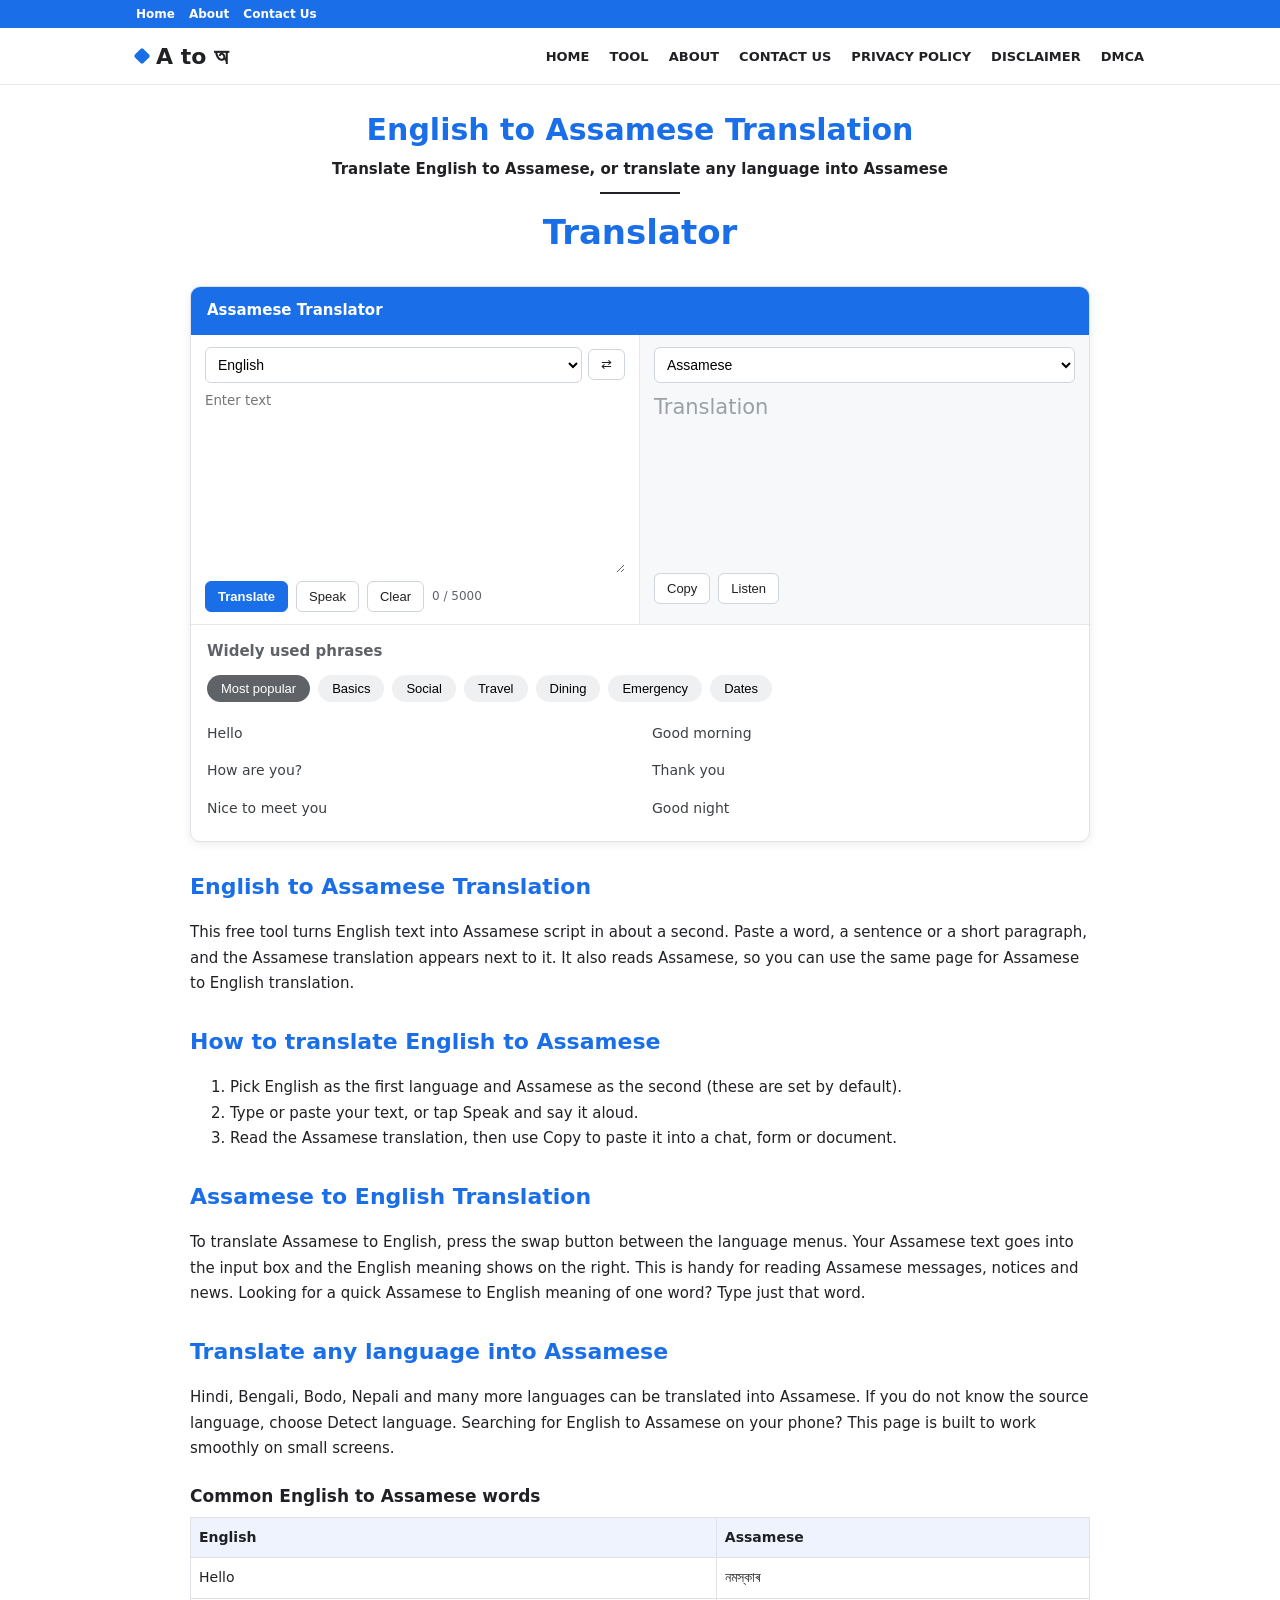
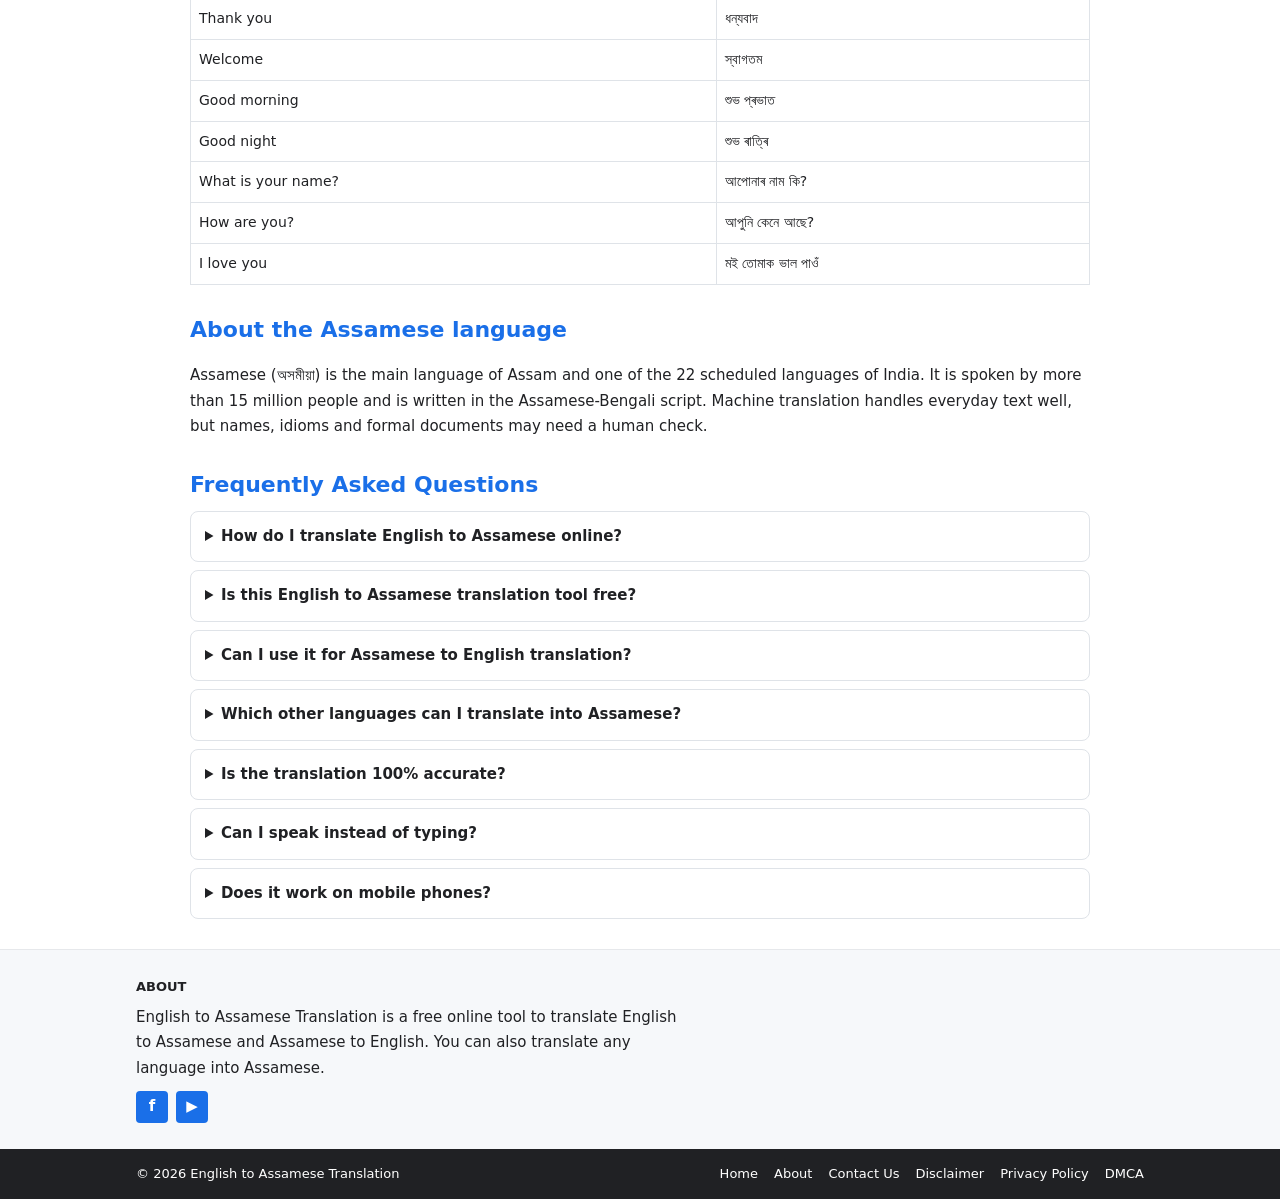
<file: index.html>
<!DOCTYPE html>
<html lang="en"><head><meta charset="UTF-8"><meta name="viewport" content="width=device-width,initial-scale=1">
<title>English to Assamese Translation</title><meta name="description" content="Free English to Assamese translation tool. Translate English to Assamese and Assamese to English instantly, with voice input, copy and 20+ languages."><link rel="canonical" href="https://assam-career.github.io/english-to-assamese/">
<link rel="icon" href="favicon.svg" type="image/svg+xml"><link rel="stylesheet" href="style.css">
<meta property="og:site_name" content="English to Assamese Translation"><meta property="og:type" content="website"><meta property="og:title" content="English to Assamese Translation"><meta property="og:description" content="Free English to Assamese translation tool. Translate English to Assamese and Assamese to English instantly, with voice input, copy and 20+ languages."><meta property="og:url" content="https://assam-career.github.io/english-to-assamese/">
</head><body id="top">
<div class="top"><div class="w"><a href="./">Home</a><a href="about.html">About</a><a href="contact.html">Contact Us</a></div></div>
<header><div class="w hd"><a class="lg" href="./">A to অ</a><input type="checkbox" id="mn"><label class="bg" for="mn" aria-label="Menu">&#9776;</label><nav><a href="./#top">Home</a><a href="#tool">Tool</a><a href="about.html">About</a><a href="contact.html">Contact Us</a><a href="privacy-policy.html">Privacy Policy</a><a href="disclaimer.html">Disclaimer</a><a href="dmca.html">DMCA</a></nav></div></header>
<main class="w">
<section class="hero"><h1>English to Assamese Translation</h1><p>Translate English to Assamese, or translate any language into Assamese</p><div class="hr"></div><h2>Translator</h2></section>
<section class="tool" id="tool"><div class="tb">Assamese Translator</div>
<div class="pn"><div class="pl"><div class="sel"><select id="sl" aria-label="From"></select><button class="bt" id="sw" title="Swap languages" aria-label="Swap languages">&#8644;</button></div>
<textarea id="in" maxlength="5000" placeholder="Enter text" aria-label="Text to translate"></textarea>
<div class="ac"><button class="bt go" id="go">Translate</button><button class="bt" id="mic">Speak</button><button class="bt" id="clr">Clear</button><span id="cc">0 / 5000</span></div></div>
<div class="pr"><div class="sel"><select id="tl" aria-label="To"></select></div><div id="out" aria-live="polite"></div>
<div class="ac"><button class="bt" id="cp">Copy</button><button class="bt" id="spk">Listen</button><span id="st"></span></div></div></div>
<div class="ph"><h3>Widely used phrases</h3><div class="tabs" id="tabs"></div><div id="pl"></div></div></section>
<section class="sec c" id="vid" hidden><h2>How to use English to Assamese Translation</h2><div class="vid" id="vf"></div></section>
<article class="sec"><h2>English to Assamese Translation</h2>
<p>This free tool turns English text into Assamese script in about a second. Paste a word, a sentence or a short paragraph, and the Assamese translation appears next to it. It also reads Assamese, so you can use the same page for Assamese to English translation.</p>
<h2>How to translate English to Assamese</h2>
<ol><li>Pick English as the first language and Assamese as the second (these are set by default).</li><li>Type or paste your text, or tap Speak and say it aloud.</li><li>Read the Assamese translation, then use Copy to paste it into a chat, form or document.</li></ol>
<h2>Assamese to English Translation</h2>
<p>To translate Assamese to English, press the swap button between the language menus. Your Assamese text goes into the input box and the English meaning shows on the right. This is handy for reading Assamese messages, notices and news. Looking for a quick Assamese to English meaning of one word? Type just that word.</p>
<h2>Translate any language into Assamese</h2>
<p>Hindi, Bengali, Bodo, Nepali and many more languages can be translated into Assamese. If you do not know the source language, choose Detect language. Searching for English to Assamese on your phone? This page is built to work smoothly on small screens.</p>
<h3>Common English to Assamese words</h3>
<table><tr><th>English</th><th>Assamese</th></tr><tr><td>Hello</td><td>নমস্কাৰ</td></tr><tr><td>Thank you</td><td>ধন্যবাদ</td></tr><tr><td>Welcome</td><td>স্বাগতম</td></tr><tr><td>Good morning</td><td>শুভ প্ৰভাত</td></tr><tr><td>Good night</td><td>শুভ ৰাত্ৰি</td></tr><tr><td>What is your name?</td><td>আপোনাৰ নাম কি?</td></tr><tr><td>How are you?</td><td>আপুনি কেনে আছে?</td></tr><tr><td>I love you</td><td>মই তোমাক ভাল পাওঁ</td></tr></table>
<h2>About the Assamese language</h2>
<p>Assamese (অসমীয়া) is the main language of Assam and one of the 22 scheduled languages of India. It is spoken by more than 15 million people and is written in the Assamese-Bengali script. Machine translation handles everyday text well, but names, idioms and formal documents may need a human check.</p></article>
<section class="sec"><h2>Frequently Asked Questions</h2><details><summary>How do I translate English to Assamese online?</summary><p>Type or paste your English text in the left box. The Assamese translation appears in the right box within a second. Use the Translate button if you want to refresh it.</p></details><details><summary>Is this English to Assamese translation tool free?</summary><p>Yes. It is free to use, with no sign-up and no app to install.</p></details><details><summary>Can I use it for Assamese to English translation?</summary><p>Yes. Press the swap button between the two language menus. The tool then works as an Assamese to English translator, and your translated text moves into the input box.</p></details><details><summary>Which other languages can I translate into Assamese?</summary><p>You can translate Hindi, Bengali, Bodo, Nepali, Urdu and many other languages into Assamese. Choose Detect language and the tool finds the source language for you.</p></details><details><summary>Is the translation 100% accurate?</summary><p>It is machine translation, so it works well for everyday words and sentences. For legal, medical or official documents, ask a human translator to check the result.</p></details><details><summary>Can I speak instead of typing?</summary><p>Yes. Tap the Speak button and allow microphone access in your browser. Voice input works best in Chrome on Android and desktop.</p></details><details><summary>Does it work on mobile phones?</summary><p>Yes. The page and the translator are built for small screens as well as desktop.</p></details></section></main>
<script type="application/ld+json">[{"@context": "https://schema.org", "@type": "WebSite", "name": "English to Assamese Translation", "alternateName": ["Assamese Translation", "English to Assamese"], "url": "https://assam-career.github.io/english-to-assamese/"}, {"@context": "https://schema.org", "@type": "WebApplication", "name": "English to Assamese Translation", "url": "https://assam-career.github.io/english-to-assamese/", "applicationCategory": "UtilitiesApplication", "operatingSystem": "Any", "offers": {"@type": "Offer", "price": "0", "priceCurrency": "INR"}}, {"@context": "https://schema.org", "@type": "FAQPage", "mainEntity": [{"@type": "Question", "name": "How do I translate English to Assamese online?", "acceptedAnswer": {"@type": "Answer", "text": "Type or paste your English text in the left box. The Assamese translation appears in the right box within a second. Use the Translate button if you want to refresh it."}}, {"@type": "Question", "name": "Is this English to Assamese translation tool free?", "acceptedAnswer": {"@type": "Answer", "text": "Yes. It is free to use, with no sign-up and no app to install."}}, {"@type": "Question", "name": "Can I use it for Assamese to English translation?", "acceptedAnswer": {"@type": "Answer", "text": "Yes. Press the swap button between the two language menus. The tool then works as an Assamese to English translator, and your translated text moves into the input box."}}, {"@type": "Question", "name": "Which other languages can I translate into Assamese?", "acceptedAnswer": {"@type": "Answer", "text": "You can translate Hindi, Bengali, Bodo, Nepali, Urdu and many other languages into Assamese. Choose Detect language and the tool finds the source language for you."}}, {"@type": "Question", "name": "Is the translation 100% accurate?", "acceptedAnswer": {"@type": "Answer", "text": "It is machine translation, so it works well for everyday words and sentences. For legal, medical or official documents, ask a human translator to check the result."}}, {"@type": "Question", "name": "Can I speak instead of typing?", "acceptedAnswer": {"@type": "Answer", "text": "Yes. Tap the Speak button and allow microphone access in your browser. Voice input works best in Chrome on Android and desktop."}}, {"@type": "Question", "name": "Does it work on mobile phones?", "acceptedAnswer": {"@type": "Answer", "text": "Yes. The page and the translator are built for small screens as well as desktop."}}]}]</script><script>(function(){var $=function(i){return document.getElementById(i)};
var L={auto:'Detect language',en:'English',as:'Assamese',hi:'Hindi',bn:'Bengali',brx:'Bodo',ne:'Nepali',ur:'Urdu',mr:'Marathi',gu:'Gujarati',ta:'Tamil',te:'Telugu',kn:'Kannada',ml:'Malayalam',pa:'Punjabi',or:'Odia',sa:'Sanskrit',ar:'Arabic',fr:'French',es:'Spanish',de:'German','zh-CN':'Chinese',ja:'Japanese'};
var SP={en:'en-IN',as:'as-IN',hi:'hi-IN',bn:'bn-IN',ne:'ne-NP',ur:'ur-IN',mr:'mr-IN',gu:'gu-IN',ta:'ta-IN',te:'te-IN',kn:'kn-IN',ml:'ml-IN',pa:'pa-IN',fr:'fr-FR',es:'es-ES',de:'de-DE',ar:'ar-SA',ja:'ja-JP','zh-CN':'zh-CN'};
var P={'Most popular':['Hello','Good morning','How are you?','Thank you','Nice to meet you','Good night'],'Basics':['Yes','No','Please','Sorry','Excuse me','I do not understand'],'Social':['What is your name?','My name is Rahul','I love you','Happy birthday','Congratulations','See you soon'],'Travel':['Where is the railway station?','How much is the ticket?','I am lost','Please call a taxi','Where is the hotel?','What time does the bus leave?'],'Dining':['I am hungry','Water, please','The food is delicious','Can I have the bill?','No spicy food, please','A table for two'],'Emergency':['Help me','Call the police','I need a doctor','Where is the hospital?','Call an ambulance','I am not feeling well'],'Dates':['What is the date today?','Today is Monday','Tomorrow','Yesterday','What time is it?','See you next week']};
var VIDEO_ID='';
var sl=$('sl'),tl=$('tl'),inp=$('in'),out=$('out'),st=$('st'),seq=0,tm;
for(var k in L){sl.add(new Option(L[k],k));if(k!='auto')tl.add(new Option(L[k],k))}
sl.value='en';tl.value='as';
function chunks(t){var p=t.match(/[^.!?\u0964\n]+[.!?\u0964\n]*/g)||[t],o=[],c='';p.forEach(function(s){while(s.length>480){if(c){o.push(c);c=''}o.push(s.slice(0,480));s=s.slice(480)}if((c+s).length>480&&c){o.push(c);c=''}c+=s});if(c)o.push(c);return o}
function g(q,s,t){return fetch('https://translate.googleapis.com/translate_a/single?client=gtx&dt=t&sl='+s+'&tl='+t+'&q='+encodeURIComponent(q)).then(function(r){if(!r.ok)throw 1;return r.json()}).then(function(j){return j[0].map(function(x){return x[0]}).join('')})}
function m(q,s,t){return fetch('https://api.mymemory.translated.net/get?q='+encodeURIComponent(q)+'&langpair='+(s=='auto'?'en':s)+'|'+t).then(function(r){return r.json()}).then(function(j){if(!j.responseData||j.responseStatus!=200)throw 1;return j.responseData.translatedText})}
function one(q,s,t){return g(q,s,t).catch(function(){return m(q,s,t)})}
function run(){var q=inp.value.trim(),n=++seq;$('cc').textContent=inp.value.length+' / 5000';
if(!q){out.textContent='';st.textContent='';return}
st.textContent='Translating...';var s=sl.value,t=tl.value,cs=chunks(q),res=[],i=0;
(function next(){if(n!=seq)return;if(i>=cs.length){out.textContent=res.join(' ');st.textContent='';return}
one(cs[i],s,t).then(function(r){res.push(r.trim());i++;next()}).catch(function(){if(n==seq)st.textContent='Translation service is busy. Please try again in a moment.'})})()}
inp.addEventListener('input',function(){clearTimeout(tm);tm=setTimeout(run,700)});
$('go').onclick=run;sl.onchange=tl.onchange=run;
$('sw').onclick=function(){var a=sl.value,o=out.textContent;sl.value=tl.value;tl.value=a=='auto'?'en':a;if(o)inp.value=o;run()};
$('clr').onclick=function(){inp.value='';run();inp.focus()};
$('cp').onclick=function(){var t=out.textContent,b=this;if(!t)return;(navigator.clipboard?navigator.clipboard.writeText(t):Promise.reject()).catch(function(){var x=document.createElement('textarea');x.value=t;document.body.appendChild(x);x.select();document.execCommand('copy');x.remove()});b.textContent='Copied';setTimeout(function(){b.textContent='Copy'},1500)};
$('spk').onclick=function(){if(!window.speechSynthesis||!out.textContent)return;var u=new SpeechSynthesisUtterance(out.textContent);u.lang=SP[tl.value]||'en-IN';speechSynthesis.cancel();speechSynthesis.speak(u)};
var SR=window.SpeechRecognition||window.webkitSpeechRecognition,mic=$('mic');
if(!SR)mic.style.display='none';else mic.onclick=function(){var r=new SR();r.lang=SP[sl.value]||'en-IN';r.onresult=function(e){inp.value+=(inp.value?' ':'')+e.results[0][0].transcript;run()};r.onstart=function(){mic.textContent='Listening...'};r.onend=function(){mic.textContent='Speak'};r.start()};
var tb=$('tabs'),pl=$('pl');function show(c){[].forEach.call(tb.children,function(b){b.className=b.textContent==c?'on':''});pl.innerHTML='';P[c].forEach(function(p){var a=document.createElement('a');a.textContent=p;a.onclick=function(){sl.value='en';tl.value='as';inp.value=p;run();$('tool').scrollIntoView({behavior:'smooth'})};pl.appendChild(a)})}
for(var c in P){(function(c){var b=document.createElement('button');b.textContent=c;b.onclick=function(){show(c)};tb.appendChild(b)})(c)}show('Most popular');
if(VIDEO_ID){var v=$('vid');v.hidden=false;$('vf').innerHTML='<iframe src="https://www.youtube.com/embed/'+VIDEO_ID+'" title="How to use English to Assamese Translation" allowfullscreen loading="lazy"></iframe>'}
})();</script>
<footer><div class="ft"><div class="w"><h4>About</h4><p>English to Assamese Translation is a free online tool to translate English to Assamese and Assamese to English. You can also translate any language into Assamese.</p>
<div class="so"><a href="#" aria-label="Facebook">f</a><a href="#" aria-label="YouTube">&#9654;</a></div></div></div>
<div class="fb"><div class="w"><span>&copy; 2026 English to Assamese Translation</span><span><a href="./">Home</a><a href="about.html">About</a><a href="contact.html">Contact Us</a><a href="disclaimer.html">Disclaimer</a><a href="privacy-policy.html">Privacy Policy</a><a href="dmca.html">DMCA</a></span></div></div></footer>
</body></html>
</file>
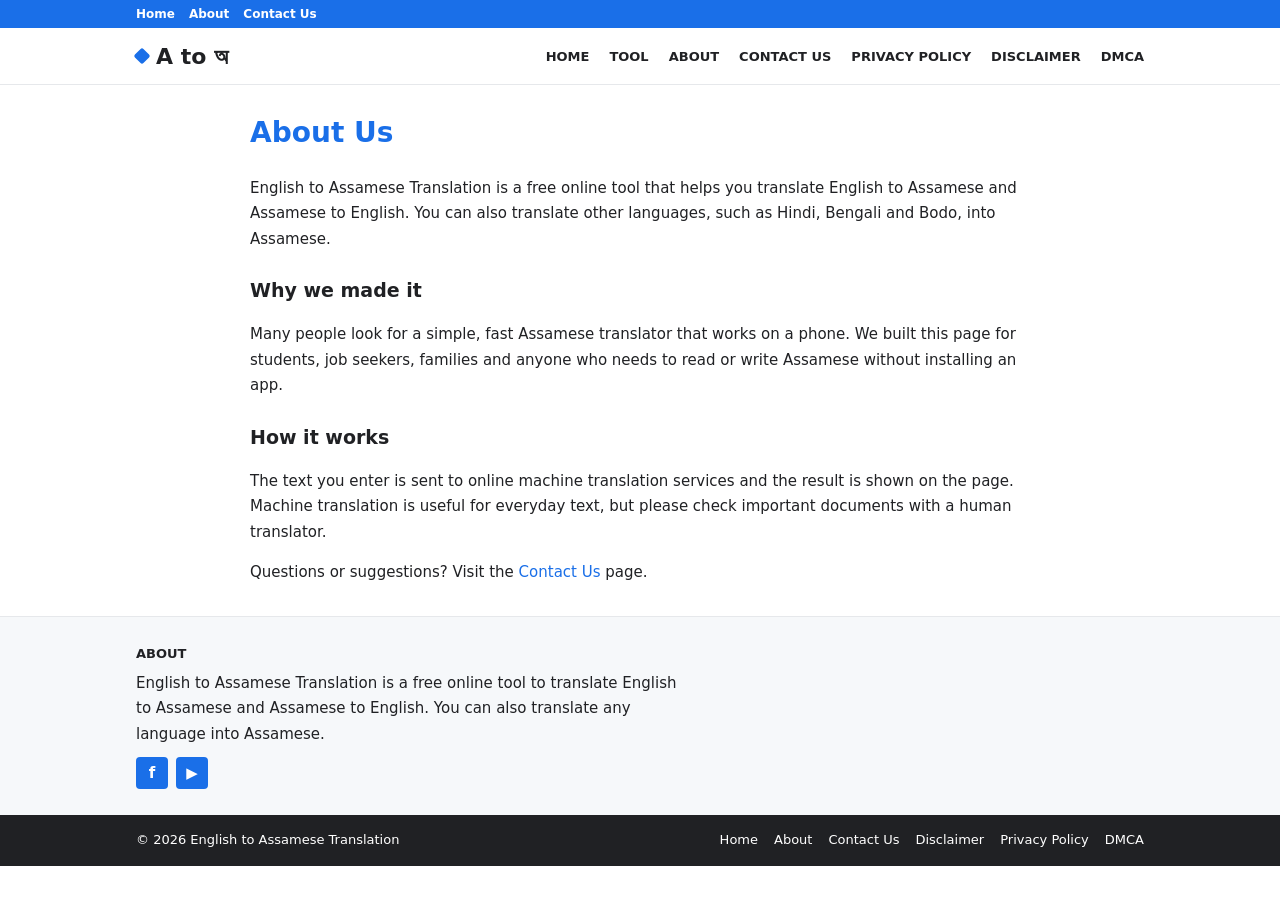
<file: about.html>
<!DOCTYPE html>
<html lang="en"><head><meta charset="UTF-8"><meta name="viewport" content="width=device-width,initial-scale=1">
<title>About Us - English to Assamese Translation</title><meta name="description" content="About English to Assamese Translation, a free online translator for Assamese, English and other languages."><link rel="canonical" href="https://assam-career.github.io/english-to-assamese/about.html">
<link rel="icon" href="favicon.svg" type="image/svg+xml"><link rel="stylesheet" href="style.css">
<meta property="og:site_name" content="English to Assamese Translation"><meta property="og:type" content="website"><meta property="og:title" content="About Us - English to Assamese Translation"><meta property="og:description" content="About English to Assamese Translation, a free online translator for Assamese, English and other languages."><meta property="og:url" content="https://assam-career.github.io/english-to-assamese/about.html">
</head><body id="top">
<div class="top"><div class="w"><a href="./">Home</a><a href="about.html">About</a><a href="contact.html">Contact Us</a></div></div>
<header><div class="w hd"><a class="lg" href="./">A to অ</a><input type="checkbox" id="mn"><label class="bg" for="mn" aria-label="Menu">&#9776;</label><nav><a href="index.html#top">Home</a><a href="index.html#tool">Tool</a><a href="about.html">About</a><a href="contact.html">Contact Us</a><a href="privacy-policy.html">Privacy Policy</a><a href="disclaimer.html">Disclaimer</a><a href="dmca.html">DMCA</a></nav></div></header>
<main class="w"><div class="pg"><h1>About Us</h1><p>English to Assamese Translation is a free online tool that helps you translate English to Assamese and Assamese to English. You can also translate other languages, such as Hindi, Bengali and Bodo, into Assamese.</p><h2>Why we made it</h2><p>Many people look for a simple, fast Assamese translator that works on a phone. We built this page for students, job seekers, families and anyone who needs to read or write Assamese without installing an app.</p><h2>How it works</h2><p>The text you enter is sent to online machine translation services and the result is shown on the page. Machine translation is useful for everyday text, but please check important documents with a human translator.</p><p>Questions or suggestions? Visit the <a href="contact.html">Contact Us</a> page.</p></div></main>
<footer><div class="ft"><div class="w"><h4>About</h4><p>English to Assamese Translation is a free online tool to translate English to Assamese and Assamese to English. You can also translate any language into Assamese.</p>
<div class="so"><a href="#" aria-label="Facebook">f</a><a href="#" aria-label="YouTube">&#9654;</a></div></div></div>
<div class="fb"><div class="w"><span>&copy; 2026 English to Assamese Translation</span><span><a href="./">Home</a><a href="about.html">About</a><a href="contact.html">Contact Us</a><a href="disclaimer.html">Disclaimer</a><a href="privacy-policy.html">Privacy Policy</a><a href="dmca.html">DMCA</a></span></div></div></footer>
</body></html>
</file>
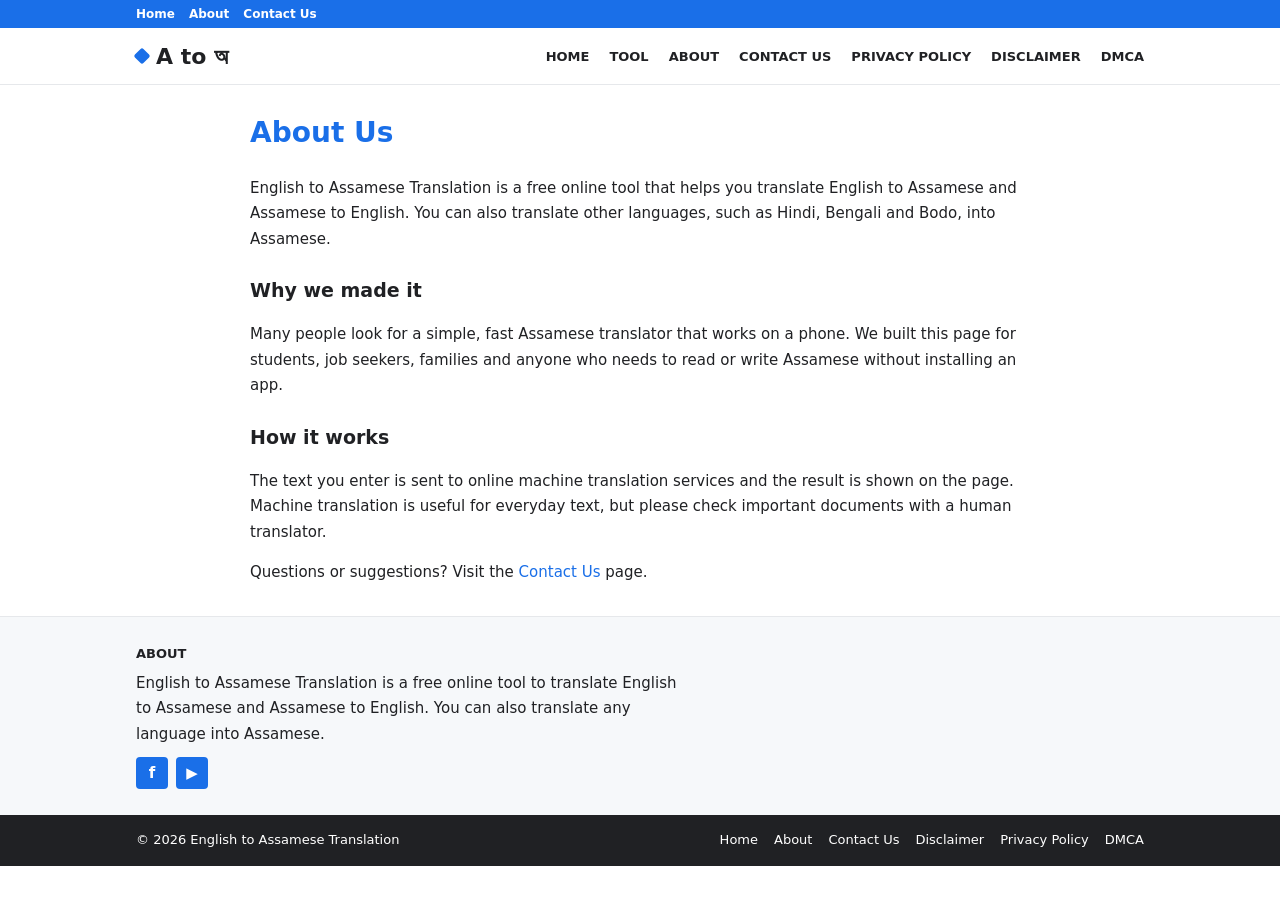
<file: about[1].html>
<!DOCTYPE html>
<html lang="en"><head><meta charset="UTF-8"><meta name="viewport" content="width=device-width,initial-scale=1">
<title>About Us - English to Assamese Translation</title><meta name="description" content="About English to Assamese Translation, a free online translator for Assamese, English and other languages."><link rel="canonical" href="https://assam-career.github.io/english-to-assamese/about.html">
<link rel="icon" href="favicon.svg" type="image/svg+xml"><link rel="stylesheet" href="style.css">
<meta property="og:site_name" content="English to Assamese Translation"><meta property="og:type" content="website"><meta property="og:title" content="About Us - English to Assamese Translation"><meta property="og:description" content="About English to Assamese Translation, a free online translator for Assamese, English and other languages."><meta property="og:url" content="https://assam-career.github.io/english-to-assamese/about.html">
</head><body id="top">
<div class="top"><div class="w"><a href="./">Home</a><a href="about.html">About</a><a href="contact.html">Contact Us</a></div></div>
<header><div class="w hd"><a class="lg" href="./">A to অ</a><input type="checkbox" id="mn"><label class="bg" for="mn" aria-label="Menu">&#9776;</label><nav><a href="index.html#top">Home</a><a href="index.html#tool">Tool</a><a href="about.html">About</a><a href="contact.html">Contact Us</a><a href="privacy-policy.html">Privacy Policy</a><a href="disclaimer.html">Disclaimer</a><a href="dmca.html">DMCA</a></nav></div></header>
<main class="w"><div class="pg"><h1>About Us</h1><p>English to Assamese Translation is a free online tool that helps you translate English to Assamese and Assamese to English. You can also translate other languages, such as Hindi, Bengali and Bodo, into Assamese.</p><h2>Why we made it</h2><p>Many people look for a simple, fast Assamese translator that works on a phone. We built this page for students, job seekers, families and anyone who needs to read or write Assamese without installing an app.</p><h2>How it works</h2><p>The text you enter is sent to online machine translation services and the result is shown on the page. Machine translation is useful for everyday text, but please check important documents with a human translator.</p><p>Questions or suggestions? Visit the <a href="contact.html">Contact Us</a> page.</p></div></main>
<footer><div class="ft"><div class="w"><h4>About</h4><p>English to Assamese Translation is a free online tool to translate English to Assamese and Assamese to English. You can also translate any language into Assamese.</p>
<div class="so"><a href="#" aria-label="Facebook">f</a><a href="#" aria-label="YouTube">&#9654;</a></div></div></div>
<div class="fb"><div class="w"><span>&copy; 2026 English to Assamese Translation</span><span><a href="./">Home</a><a href="about.html">About</a><a href="contact.html">Contact Us</a><a href="disclaimer.html">Disclaimer</a><a href="privacy-policy.html">Privacy Policy</a><a href="dmca.html">DMCA</a></span></div></div></footer>
</body></html>
</file>
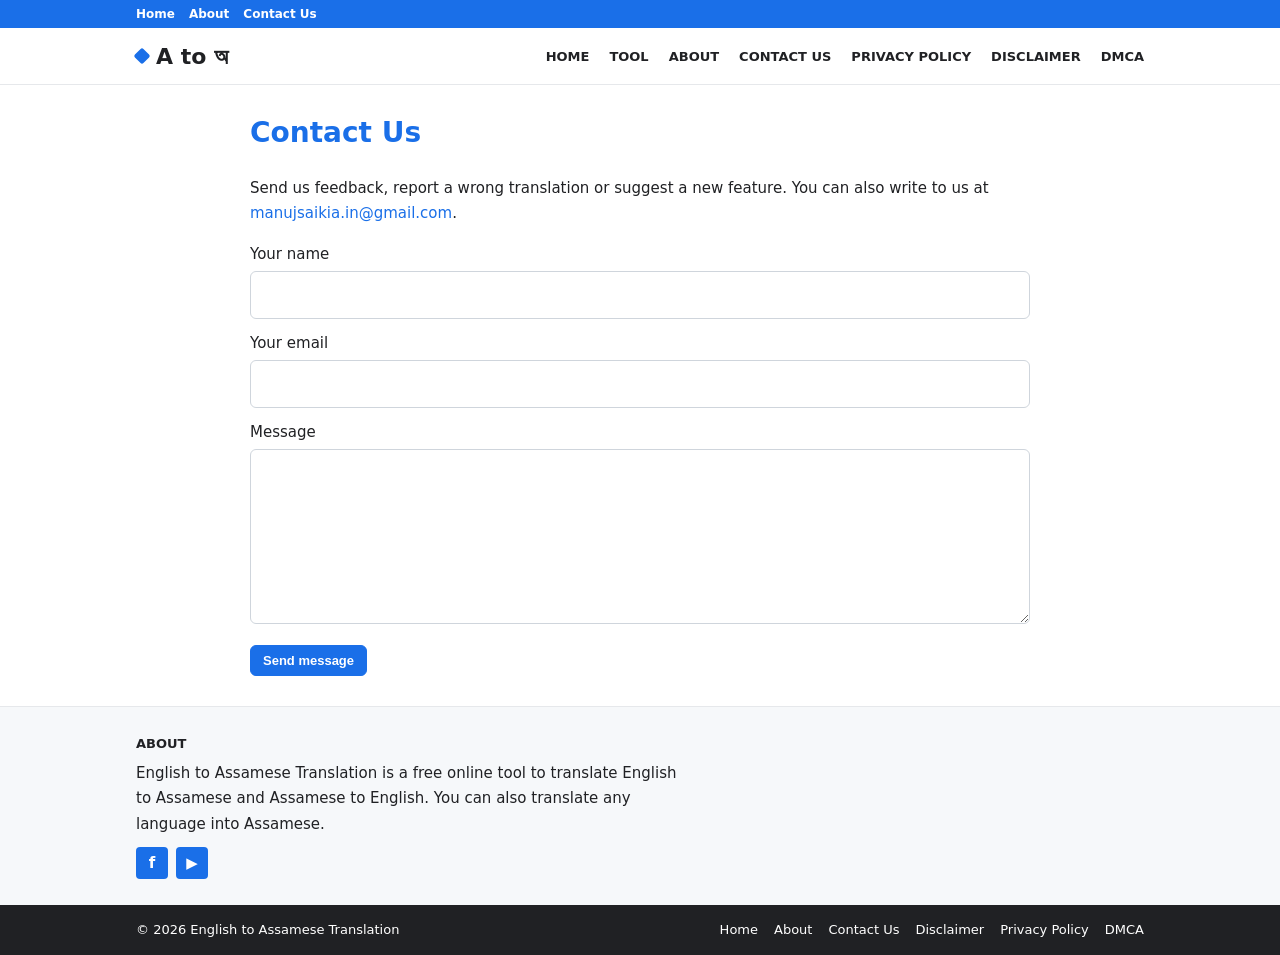
<file: contact.html>
<!DOCTYPE html>
<html lang="en"><head><meta charset="UTF-8"><meta name="viewport" content="width=device-width,initial-scale=1">
<title>Contact Us - English to Assamese Translation</title><meta name="description" content="Contact English to Assamese Translation for feedback, suggestions or copyright questions."><link rel="canonical" href="https://assam-career.github.io/english-to-assamese/contact.html">
<link rel="icon" href="favicon.svg" type="image/svg+xml"><link rel="stylesheet" href="style.css">
<meta property="og:site_name" content="English to Assamese Translation"><meta property="og:type" content="website"><meta property="og:title" content="Contact Us - English to Assamese Translation"><meta property="og:description" content="Contact English to Assamese Translation for feedback, suggestions or copyright questions."><meta property="og:url" content="https://assam-career.github.io/english-to-assamese/contact.html">
</head><body id="top">
<div class="top"><div class="w"><a href="./">Home</a><a href="about.html">About</a><a href="contact.html">Contact Us</a></div></div>
<header><div class="w hd"><a class="lg" href="./">A to অ</a><input type="checkbox" id="mn"><label class="bg" for="mn" aria-label="Menu">&#9776;</label><nav><a href="index.html#top">Home</a><a href="index.html#tool">Tool</a><a href="about.html">About</a><a href="contact.html">Contact Us</a><a href="privacy-policy.html">Privacy Policy</a><a href="disclaimer.html">Disclaimer</a><a href="dmca.html">DMCA</a></nav></div></header>
<main class="w"><div class="pg"><h1>Contact Us</h1><p>Send us feedback, report a wrong translation or suggest a new feature. You can also write to us at <a href="mailto:manujsaikia.in@gmail.com">manujsaikia.in@gmail.com</a>.</p><form id="cf"><label>Your name<input id="n" required></label><label>Your email<input id="e" type="email" required></label><label>Message<textarea id="m" rows="6" required></textarea></label><button class="bt go" type="submit">Send message</button></form><script>document.getElementById("cf").onsubmit=function(x){x.preventDefault();var g=function(i){return document.getElementById(i).value};location.href="mailto:manujsaikia.in@gmail.com?subject="+encodeURIComponent("Message from "+g("n"))+"&body="+encodeURIComponent(g("m")+"\n\n"+g("n")+" ("+g("e")+")")}</script></div></main>
<footer><div class="ft"><div class="w"><h4>About</h4><p>English to Assamese Translation is a free online tool to translate English to Assamese and Assamese to English. You can also translate any language into Assamese.</p>
<div class="so"><a href="#" aria-label="Facebook">f</a><a href="#" aria-label="YouTube">&#9654;</a></div></div></div>
<div class="fb"><div class="w"><span>&copy; 2026 English to Assamese Translation</span><span><a href="./">Home</a><a href="about.html">About</a><a href="contact.html">Contact Us</a><a href="disclaimer.html">Disclaimer</a><a href="privacy-policy.html">Privacy Policy</a><a href="dmca.html">DMCA</a></span></div></div></footer>
</body></html>
</file>
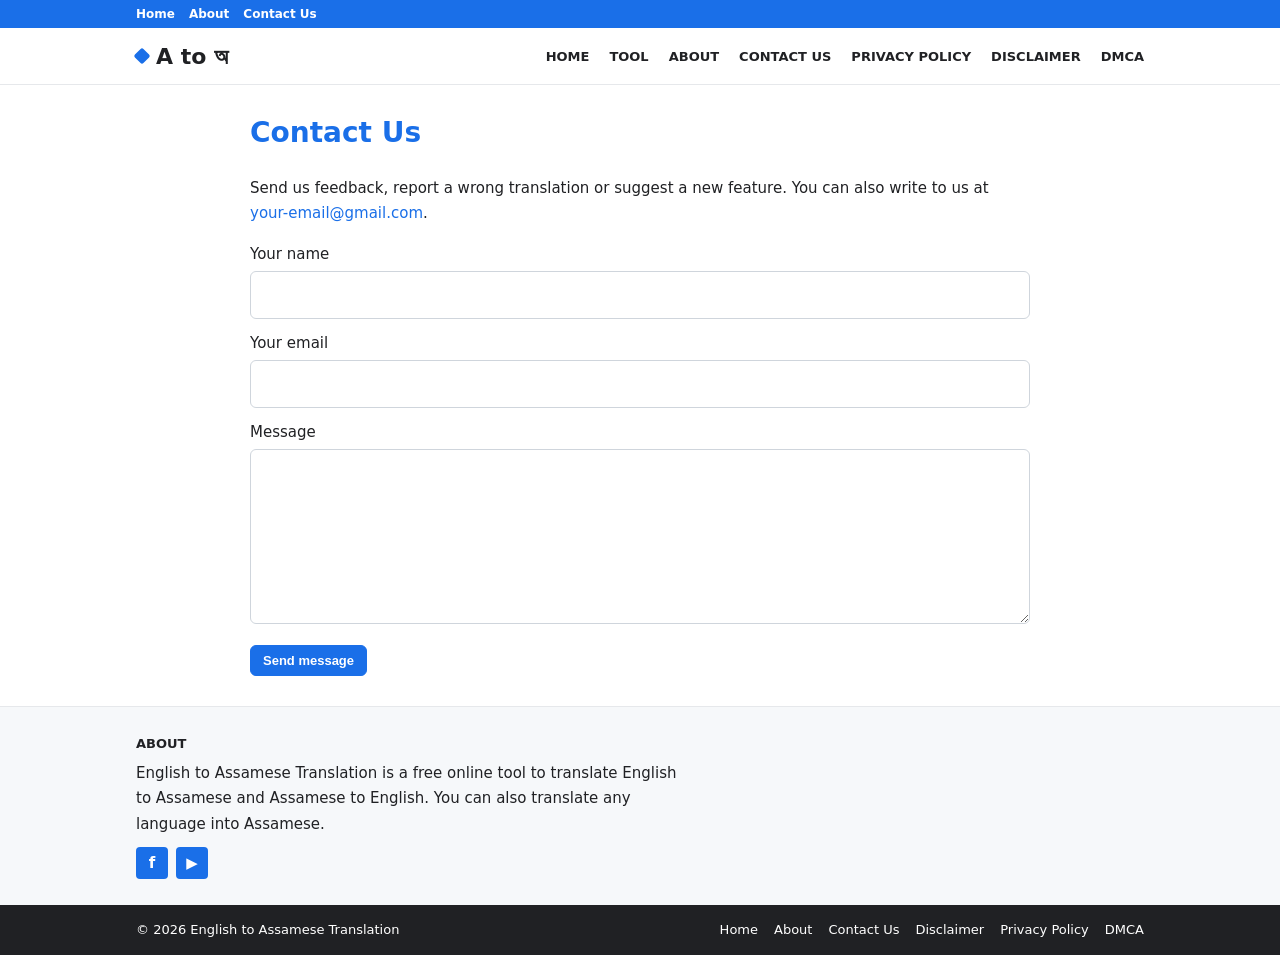
<file: contact[1].html>
<!DOCTYPE html>
<html lang="en"><head><meta charset="UTF-8"><meta name="viewport" content="width=device-width,initial-scale=1">
<title>Contact Us - English to Assamese Translation</title><meta name="description" content="Contact English to Assamese Translation for feedback, suggestions or copyright questions."><link rel="canonical" href="https://assam-career.github.io/english-to-assamese/contact.html">
<link rel="icon" href="favicon.svg" type="image/svg+xml"><link rel="stylesheet" href="style.css">
<meta property="og:site_name" content="English to Assamese Translation"><meta property="og:type" content="website"><meta property="og:title" content="Contact Us - English to Assamese Translation"><meta property="og:description" content="Contact English to Assamese Translation for feedback, suggestions or copyright questions."><meta property="og:url" content="https://assam-career.github.io/english-to-assamese/contact.html">
</head><body id="top">
<div class="top"><div class="w"><a href="./">Home</a><a href="about.html">About</a><a href="contact.html">Contact Us</a></div></div>
<header><div class="w hd"><a class="lg" href="./">A to অ</a><input type="checkbox" id="mn"><label class="bg" for="mn" aria-label="Menu">&#9776;</label><nav><a href="index.html#top">Home</a><a href="index.html#tool">Tool</a><a href="about.html">About</a><a href="contact.html">Contact Us</a><a href="privacy-policy.html">Privacy Policy</a><a href="disclaimer.html">Disclaimer</a><a href="dmca.html">DMCA</a></nav></div></header>
<main class="w"><div class="pg"><h1>Contact Us</h1><p>Send us feedback, report a wrong translation or suggest a new feature. You can also write to us at <a href="mailto:your-email@gmail.com">your-email@gmail.com</a>.</p><form id="cf"><label>Your name<input id="n" required></label><label>Your email<input id="e" type="email" required></label><label>Message<textarea id="m" rows="6" required></textarea></label><button class="bt go" type="submit">Send message</button></form><script>document.getElementById("cf").onsubmit=function(x){x.preventDefault();var g=function(i){return document.getElementById(i).value};location.href="mailto:your-email@gmail.com?subject="+encodeURIComponent("Message from "+g("n"))+"&body="+encodeURIComponent(g("m")+"\n\n"+g("n")+" ("+g("e")+")")}</script></div></main>
<footer><div class="ft"><div class="w"><h4>About</h4><p>English to Assamese Translation is a free online tool to translate English to Assamese and Assamese to English. You can also translate any language into Assamese.</p>
<div class="so"><a href="#" aria-label="Facebook">f</a><a href="#" aria-label="YouTube">&#9654;</a></div></div></div>
<div class="fb"><div class="w"><span>&copy; 2026 English to Assamese Translation</span><span><a href="./">Home</a><a href="about.html">About</a><a href="contact.html">Contact Us</a><a href="disclaimer.html">Disclaimer</a><a href="privacy-policy.html">Privacy Policy</a><a href="dmca.html">DMCA</a></span></div></div></footer>
</body></html>
</file>
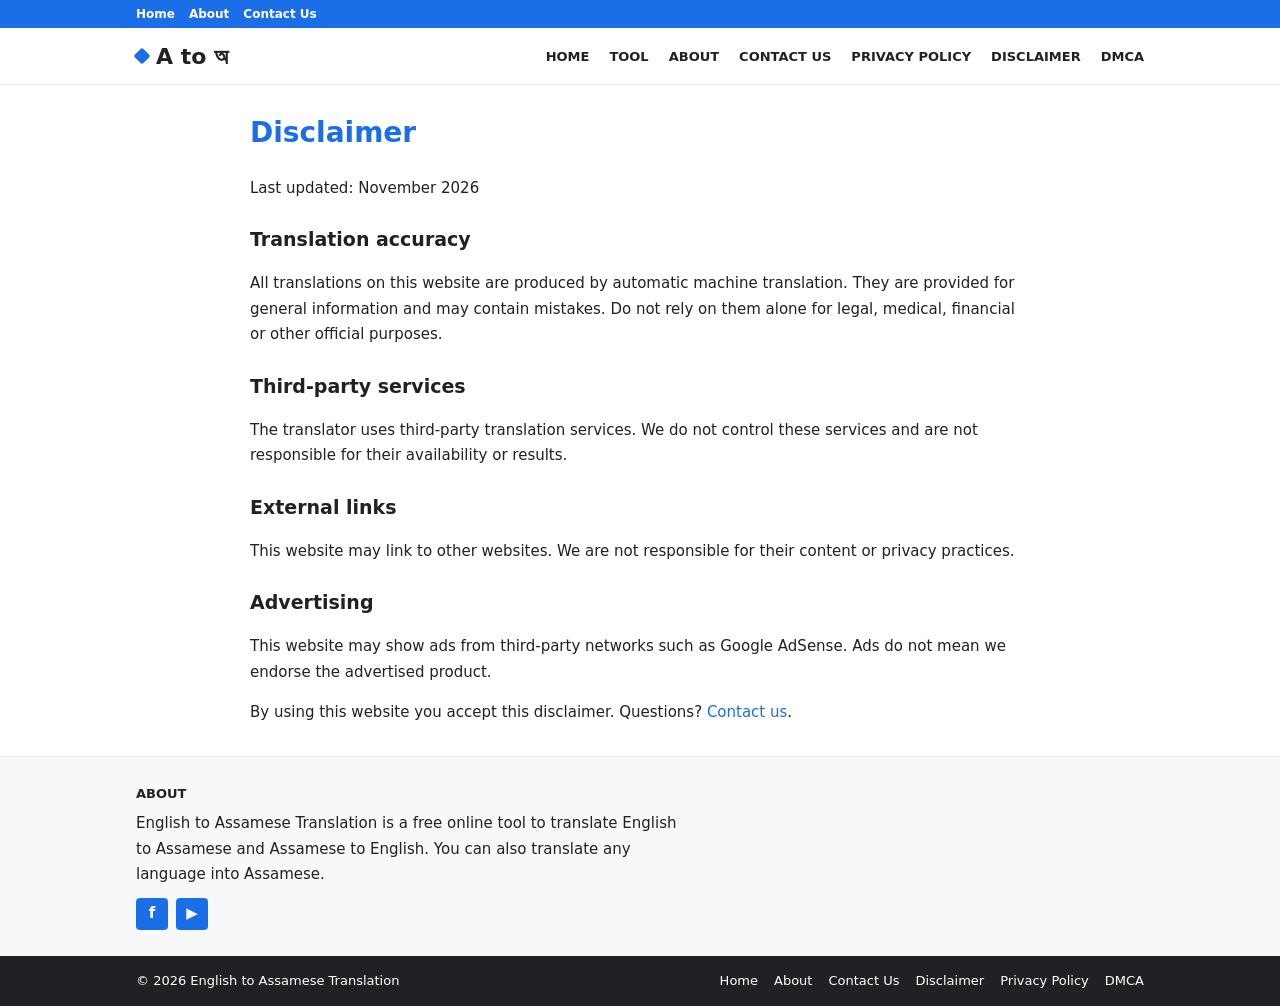
<file: disclaimer.html>
<!DOCTYPE html>
<html lang="en"><head><meta charset="UTF-8"><meta name="viewport" content="width=device-width,initial-scale=1">
<title>Disclaimer - English to Assamese Translation</title><meta name="description" content="Disclaimer for English to Assamese Translation: accuracy of translations, third-party services and external links."><link rel="canonical" href="https://assam-career.github.io/english-to-assamese/disclaimer.html">
<link rel="icon" href="favicon.svg" type="image/svg+xml"><link rel="stylesheet" href="style.css">
<meta property="og:site_name" content="English to Assamese Translation"><meta property="og:type" content="website"><meta property="og:title" content="Disclaimer - English to Assamese Translation"><meta property="og:description" content="Disclaimer for English to Assamese Translation: accuracy of translations, third-party services and external links."><meta property="og:url" content="https://assam-career.github.io/english-to-assamese/disclaimer.html">
</head><body id="top">
<div class="top"><div class="w"><a href="./">Home</a><a href="about.html">About</a><a href="contact.html">Contact Us</a></div></div>
<header><div class="w hd"><a class="lg" href="./">A to অ</a><input type="checkbox" id="mn"><label class="bg" for="mn" aria-label="Menu">&#9776;</label><nav><a href="index.html#top">Home</a><a href="index.html#tool">Tool</a><a href="about.html">About</a><a href="contact.html">Contact Us</a><a href="privacy-policy.html">Privacy Policy</a><a href="disclaimer.html">Disclaimer</a><a href="dmca.html">DMCA</a></nav></div></header>
<main class="w"><div class="pg"><h1>Disclaimer</h1><p>Last updated: November 2026</p><h2>Translation accuracy</h2><p>All translations on this website are produced by automatic machine translation. They are provided for general information and may contain mistakes. Do not rely on them alone for legal, medical, financial or other official purposes.</p><h2>Third-party services</h2><p>The translator uses third-party translation services. We do not control these services and are not responsible for their availability or results.</p><h2>External links</h2><p>This website may link to other websites. We are not responsible for their content or privacy practices.</p><h2>Advertising</h2><p>This website may show ads from third-party networks such as Google AdSense. Ads do not mean we endorse the advertised product.</p><p>By using this website you accept this disclaimer. Questions? <a href="contact.html">Contact us</a>.</p></div></main>
<footer><div class="ft"><div class="w"><h4>About</h4><p>English to Assamese Translation is a free online tool to translate English to Assamese and Assamese to English. You can also translate any language into Assamese.</p>
<div class="so"><a href="#" aria-label="Facebook">f</a><a href="#" aria-label="YouTube">&#9654;</a></div></div></div>
<div class="fb"><div class="w"><span>&copy; 2026 English to Assamese Translation</span><span><a href="./">Home</a><a href="about.html">About</a><a href="contact.html">Contact Us</a><a href="disclaimer.html">Disclaimer</a><a href="privacy-policy.html">Privacy Policy</a><a href="dmca.html">DMCA</a></span></div></div></footer>
</body></html>
</file>
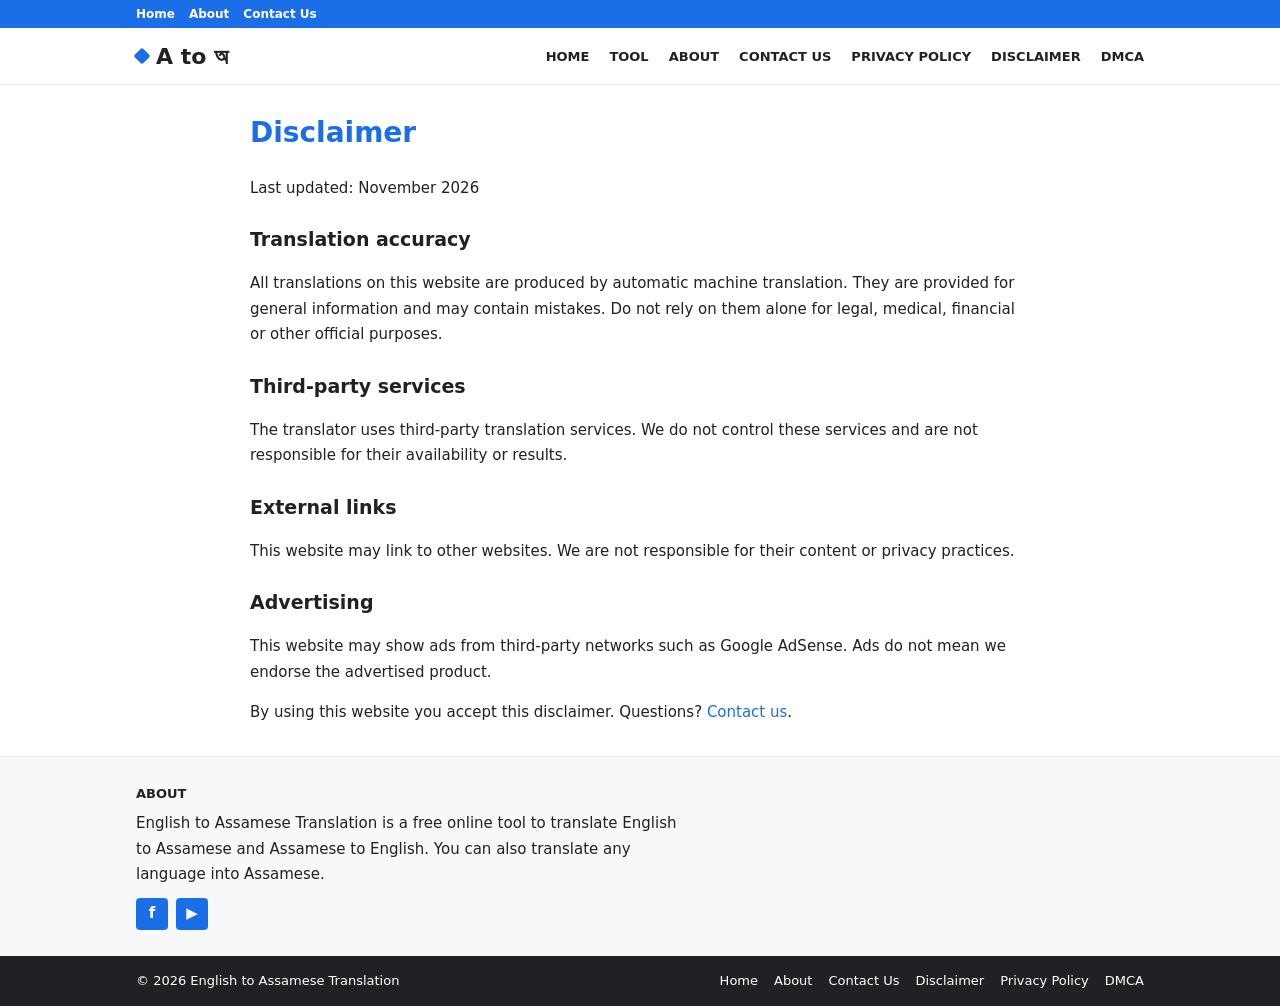
<file: disclaimer[1].html>
<!DOCTYPE html>
<html lang="en"><head><meta charset="UTF-8"><meta name="viewport" content="width=device-width,initial-scale=1">
<title>Disclaimer - English to Assamese Translation</title><meta name="description" content="Disclaimer for English to Assamese Translation: accuracy of translations, third-party services and external links."><link rel="canonical" href="https://assam-career.github.io/english-to-assamese/disclaimer.html">
<link rel="icon" href="favicon.svg" type="image/svg+xml"><link rel="stylesheet" href="style.css">
<meta property="og:site_name" content="English to Assamese Translation"><meta property="og:type" content="website"><meta property="og:title" content="Disclaimer - English to Assamese Translation"><meta property="og:description" content="Disclaimer for English to Assamese Translation: accuracy of translations, third-party services and external links."><meta property="og:url" content="https://assam-career.github.io/english-to-assamese/disclaimer.html">
</head><body id="top">
<div class="top"><div class="w"><a href="./">Home</a><a href="about.html">About</a><a href="contact.html">Contact Us</a></div></div>
<header><div class="w hd"><a class="lg" href="./">A to অ</a><input type="checkbox" id="mn"><label class="bg" for="mn" aria-label="Menu">&#9776;</label><nav><a href="index.html#top">Home</a><a href="index.html#tool">Tool</a><a href="about.html">About</a><a href="contact.html">Contact Us</a><a href="privacy-policy.html">Privacy Policy</a><a href="disclaimer.html">Disclaimer</a><a href="dmca.html">DMCA</a></nav></div></header>
<main class="w"><div class="pg"><h1>Disclaimer</h1><p>Last updated: November 2026</p><h2>Translation accuracy</h2><p>All translations on this website are produced by automatic machine translation. They are provided for general information and may contain mistakes. Do not rely on them alone for legal, medical, financial or other official purposes.</p><h2>Third-party services</h2><p>The translator uses third-party translation services. We do not control these services and are not responsible for their availability or results.</p><h2>External links</h2><p>This website may link to other websites. We are not responsible for their content or privacy practices.</p><h2>Advertising</h2><p>This website may show ads from third-party networks such as Google AdSense. Ads do not mean we endorse the advertised product.</p><p>By using this website you accept this disclaimer. Questions? <a href="contact.html">Contact us</a>.</p></div></main>
<footer><div class="ft"><div class="w"><h4>About</h4><p>English to Assamese Translation is a free online tool to translate English to Assamese and Assamese to English. You can also translate any language into Assamese.</p>
<div class="so"><a href="#" aria-label="Facebook">f</a><a href="#" aria-label="YouTube">&#9654;</a></div></div></div>
<div class="fb"><div class="w"><span>&copy; 2026 English to Assamese Translation</span><span><a href="./">Home</a><a href="about.html">About</a><a href="contact.html">Contact Us</a><a href="disclaimer.html">Disclaimer</a><a href="privacy-policy.html">Privacy Policy</a><a href="dmca.html">DMCA</a></span></div></div></footer>
</body></html>
</file>
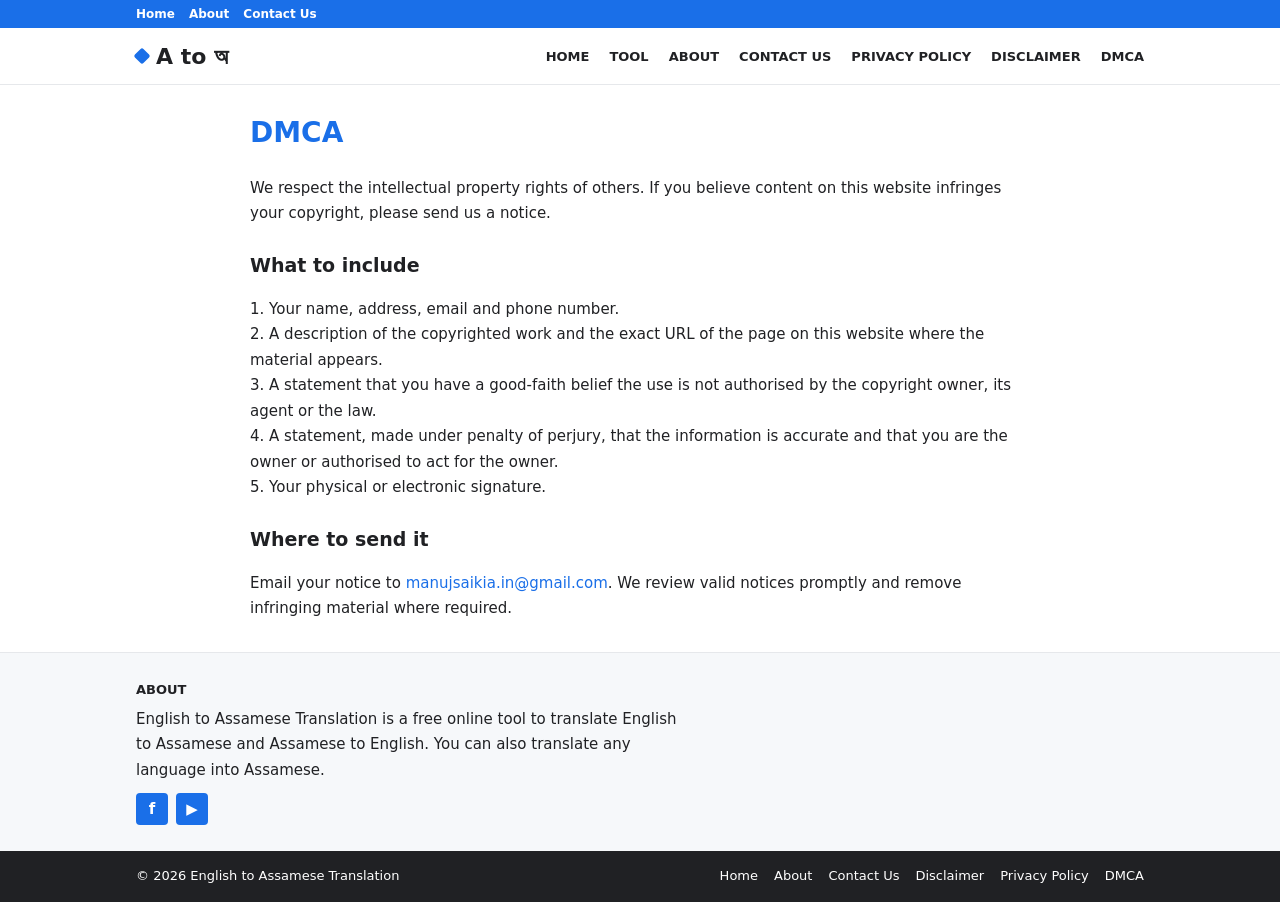
<file: dmca.html>
<!DOCTYPE html>
<html lang="en"><head><meta charset="UTF-8"><meta name="viewport" content="width=device-width,initial-scale=1">
<title>DMCA - English to Assamese Translation</title><meta name="description" content="DMCA and copyright policy of English to Assamese Translation, including how to send a takedown notice."><link rel="canonical" href="https://assam-career.github.io/english-to-assamese/dmca.html">
<link rel="icon" href="favicon.svg" type="image/svg+xml"><link rel="stylesheet" href="style.css">
<meta property="og:site_name" content="English to Assamese Translation"><meta property="og:type" content="website"><meta property="og:title" content="DMCA - English to Assamese Translation"><meta property="og:description" content="DMCA and copyright policy of English to Assamese Translation, including how to send a takedown notice."><meta property="og:url" content="https://assam-career.github.io/english-to-assamese/dmca.html">
</head><body id="top">
<div class="top"><div class="w"><a href="./">Home</a><a href="about.html">About</a><a href="contact.html">Contact Us</a></div></div>
<header><div class="w hd"><a class="lg" href="./">A to অ</a><input type="checkbox" id="mn"><label class="bg" for="mn" aria-label="Menu">&#9776;</label><nav><a href="index.html#top">Home</a><a href="index.html#tool">Tool</a><a href="about.html">About</a><a href="contact.html">Contact Us</a><a href="privacy-policy.html">Privacy Policy</a><a href="disclaimer.html">Disclaimer</a><a href="dmca.html">DMCA</a></nav></div></header>
<main class="w"><div class="pg"><h1>DMCA</h1><p>We respect the intellectual property rights of others. If you believe content on this website infringes your copyright, please send us a notice.</p><h2>What to include</h2><p>1. Your name, address, email and phone number.<br>2. A description of the copyrighted work and the exact URL of the page on this website where the material appears.<br>3. A statement that you have a good-faith belief the use is not authorised by the copyright owner, its agent or the law.<br>4. A statement, made under penalty of perjury, that the information is accurate and that you are the owner or authorised to act for the owner.<br>5. Your physical or electronic signature.</p><h2>Where to send it</h2><p>Email your notice to <a href="mailto:manujsaikia.in@gmail.com">manujsaikia.in@gmail.com</a>. We review valid notices promptly and remove infringing material where required.</p></div></main>
<footer><div class="ft"><div class="w"><h4>About</h4><p>English to Assamese Translation is a free online tool to translate English to Assamese and Assamese to English. You can also translate any language into Assamese.</p>
<div class="so"><a href="#" aria-label="Facebook">f</a><a href="#" aria-label="YouTube">&#9654;</a></div></div></div>
<div class="fb"><div class="w"><span>&copy; 2026 English to Assamese Translation</span><span><a href="./">Home</a><a href="about.html">About</a><a href="contact.html">Contact Us</a><a href="disclaimer.html">Disclaimer</a><a href="privacy-policy.html">Privacy Policy</a><a href="dmca.html">DMCA</a></span></div></div></footer>
</body></html>
</file>
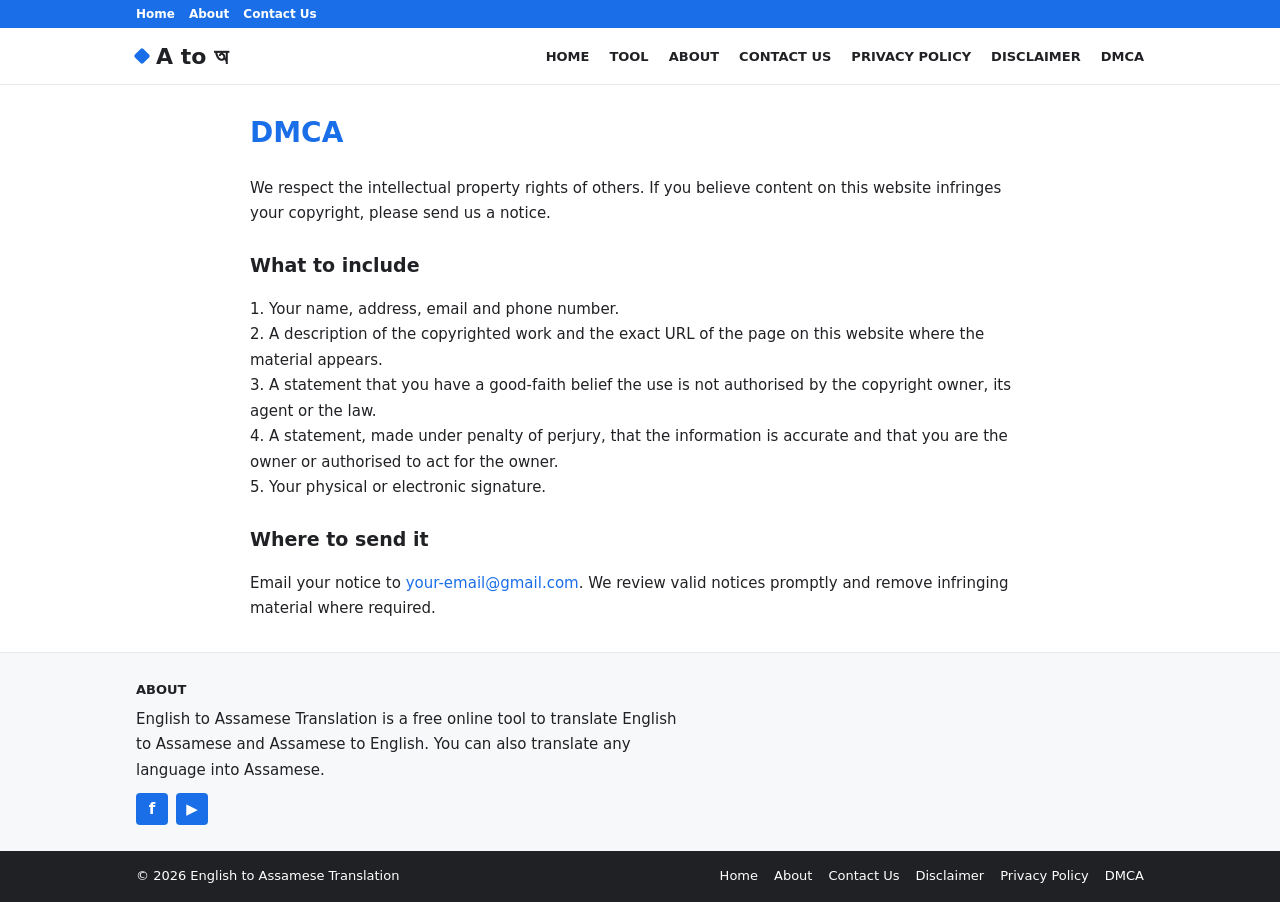
<file: dmca[1].html>
<!DOCTYPE html>
<html lang="en"><head><meta charset="UTF-8"><meta name="viewport" content="width=device-width,initial-scale=1">
<title>DMCA - English to Assamese Translation</title><meta name="description" content="DMCA and copyright policy of English to Assamese Translation, including how to send a takedown notice."><link rel="canonical" href="https://assam-career.github.io/english-to-assamese/dmca.html">
<link rel="icon" href="favicon.svg" type="image/svg+xml"><link rel="stylesheet" href="style.css">
<meta property="og:site_name" content="English to Assamese Translation"><meta property="og:type" content="website"><meta property="og:title" content="DMCA - English to Assamese Translation"><meta property="og:description" content="DMCA and copyright policy of English to Assamese Translation, including how to send a takedown notice."><meta property="og:url" content="https://assam-career.github.io/english-to-assamese/dmca.html">
</head><body id="top">
<div class="top"><div class="w"><a href="./">Home</a><a href="about.html">About</a><a href="contact.html">Contact Us</a></div></div>
<header><div class="w hd"><a class="lg" href="./">A to অ</a><input type="checkbox" id="mn"><label class="bg" for="mn" aria-label="Menu">&#9776;</label><nav><a href="index.html#top">Home</a><a href="index.html#tool">Tool</a><a href="about.html">About</a><a href="contact.html">Contact Us</a><a href="privacy-policy.html">Privacy Policy</a><a href="disclaimer.html">Disclaimer</a><a href="dmca.html">DMCA</a></nav></div></header>
<main class="w"><div class="pg"><h1>DMCA</h1><p>We respect the intellectual property rights of others. If you believe content on this website infringes your copyright, please send us a notice.</p><h2>What to include</h2><p>1. Your name, address, email and phone number.<br>2. A description of the copyrighted work and the exact URL of the page on this website where the material appears.<br>3. A statement that you have a good-faith belief the use is not authorised by the copyright owner, its agent or the law.<br>4. A statement, made under penalty of perjury, that the information is accurate and that you are the owner or authorised to act for the owner.<br>5. Your physical or electronic signature.</p><h2>Where to send it</h2><p>Email your notice to <a href="mailto:your-email@gmail.com">your-email@gmail.com</a>. We review valid notices promptly and remove infringing material where required.</p></div></main>
<footer><div class="ft"><div class="w"><h4>About</h4><p>English to Assamese Translation is a free online tool to translate English to Assamese and Assamese to English. You can also translate any language into Assamese.</p>
<div class="so"><a href="#" aria-label="Facebook">f</a><a href="#" aria-label="YouTube">&#9654;</a></div></div></div>
<div class="fb"><div class="w"><span>&copy; 2026 English to Assamese Translation</span><span><a href="./">Home</a><a href="about.html">About</a><a href="contact.html">Contact Us</a><a href="disclaimer.html">Disclaimer</a><a href="privacy-policy.html">Privacy Policy</a><a href="dmca.html">DMCA</a></span></div></div></footer>
</body></html>
</file>
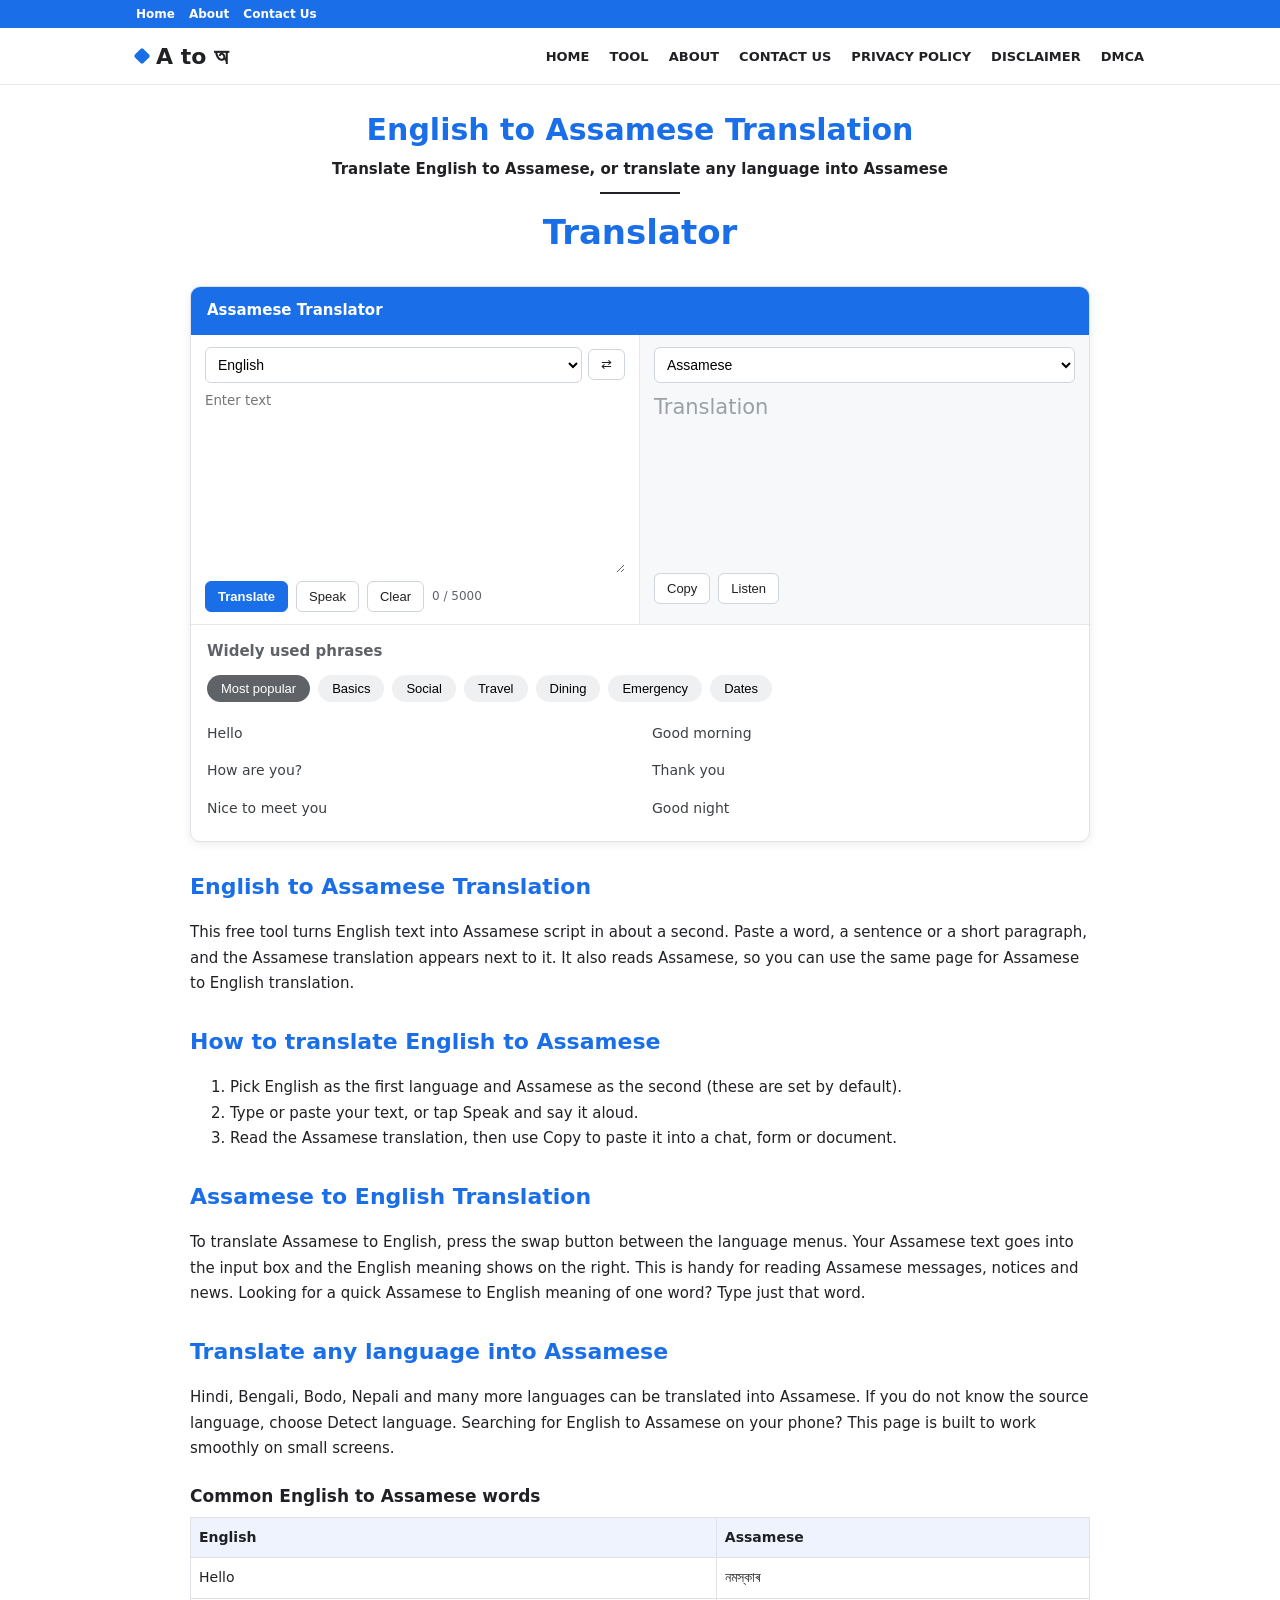
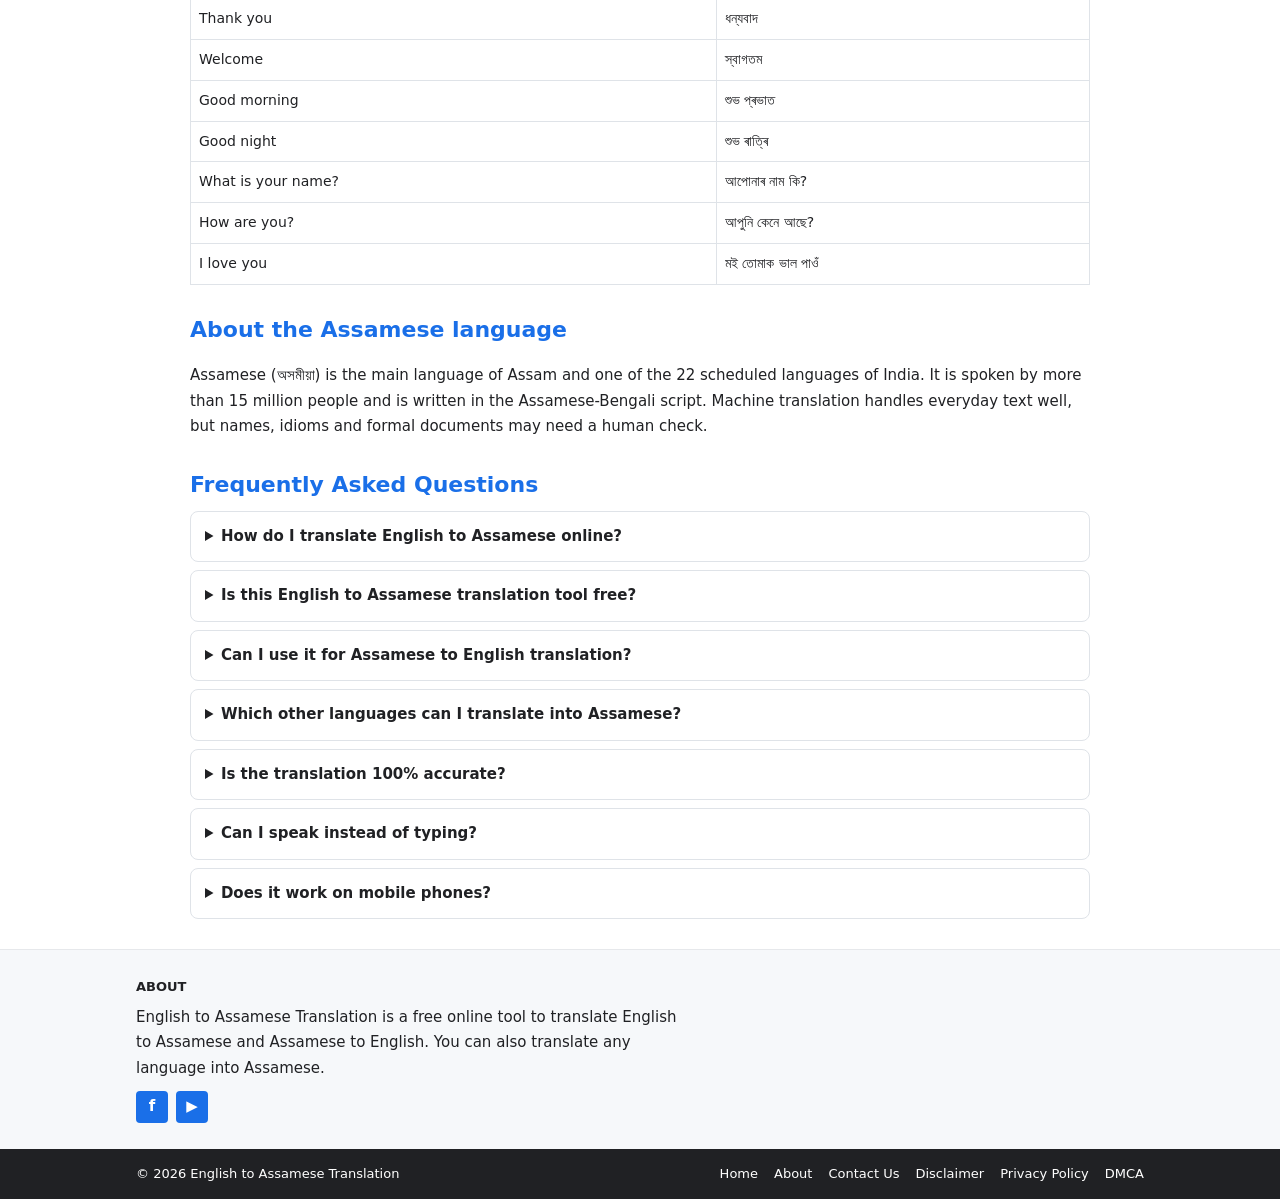
<file: index[1].html>
<!DOCTYPE html>
<html lang="en"><head><meta charset="UTF-8"><meta name="viewport" content="width=device-width,initial-scale=1">
<title>English to Assamese Translation - Translate English to Assamese Online Free</title><meta name="description" content="Free English to Assamese translation tool. Translate English to Assamese and Assamese to English instantly, with voice input, copy and 20+ languages."><link rel="canonical" href="https://assam-career.github.io/english-to-assamese/">
<link rel="icon" href="favicon.svg" type="image/svg+xml"><link rel="stylesheet" href="style.css">
<meta property="og:site_name" content="English to Assamese Translation"><meta property="og:type" content="website"><meta property="og:title" content="English to Assamese Translation - Translate English to Assamese Online Free"><meta property="og:description" content="Free English to Assamese translation tool. Translate English to Assamese and Assamese to English instantly, with voice input, copy and 20+ languages."><meta property="og:url" content="https://assam-career.github.io/english-to-assamese/">
</head><body id="top">
<div class="top"><div class="w"><a href="./">Home</a><a href="about.html">About</a><a href="contact.html">Contact Us</a></div></div>
<header><div class="w hd"><a class="lg" href="./">A to অ</a><input type="checkbox" id="mn"><label class="bg" for="mn" aria-label="Menu">&#9776;</label><nav><a href="./#top">Home</a><a href="#tool">Tool</a><a href="about.html">About</a><a href="contact.html">Contact Us</a><a href="privacy-policy.html">Privacy Policy</a><a href="disclaimer.html">Disclaimer</a><a href="dmca.html">DMCA</a></nav></div></header>
<main class="w">
<section class="hero"><h1>English to Assamese Translation</h1><p>Translate English to Assamese, or translate any language into Assamese</p><div class="hr"></div><h2>Translator</h2></section>
<section class="tool" id="tool"><div class="tb">Assamese Translator</div>
<div class="pn"><div class="pl"><div class="sel"><select id="sl" aria-label="From"></select><button class="bt" id="sw" title="Swap languages" aria-label="Swap languages">&#8644;</button></div>
<textarea id="in" maxlength="5000" placeholder="Enter text" aria-label="Text to translate"></textarea>
<div class="ac"><button class="bt go" id="go">Translate</button><button class="bt" id="mic">Speak</button><button class="bt" id="clr">Clear</button><span id="cc">0 / 5000</span></div></div>
<div class="pr"><div class="sel"><select id="tl" aria-label="To"></select></div><div id="out" aria-live="polite"></div>
<div class="ac"><button class="bt" id="cp">Copy</button><button class="bt" id="spk">Listen</button><span id="st"></span></div></div></div>
<div class="ph"><h3>Widely used phrases</h3><div class="tabs" id="tabs"></div><div id="pl"></div></div></section>
<section class="sec c" id="vid" hidden><h2>How to use English to Assamese Translation</h2><div class="vid" id="vf"></div></section>
<article class="sec"><h2>English to Assamese Translation</h2>
<p>This free tool turns English text into Assamese script in about a second. Paste a word, a sentence or a short paragraph, and the Assamese translation appears next to it. It also reads Assamese, so you can use the same page for Assamese to English translation.</p>
<h2>How to translate English to Assamese</h2>
<ol><li>Pick English as the first language and Assamese as the second (these are set by default).</li><li>Type or paste your text, or tap Speak and say it aloud.</li><li>Read the Assamese translation, then use Copy to paste it into a chat, form or document.</li></ol>
<h2>Assamese to English Translation</h2>
<p>To translate Assamese to English, press the swap button between the language menus. Your Assamese text goes into the input box and the English meaning shows on the right. This is handy for reading Assamese messages, notices and news. Looking for a quick Assamese to English meaning of one word? Type just that word.</p>
<h2>Translate any language into Assamese</h2>
<p>Hindi, Bengali, Bodo, Nepali and many more languages can be translated into Assamese. If you do not know the source language, choose Detect language. Searching for English to Assamese on your phone? This page is built to work smoothly on small screens.</p>
<h3>Common English to Assamese words</h3>
<table><tr><th>English</th><th>Assamese</th></tr><tr><td>Hello</td><td>নমস্কাৰ</td></tr><tr><td>Thank you</td><td>ধন্যবাদ</td></tr><tr><td>Welcome</td><td>স্বাগতম</td></tr><tr><td>Good morning</td><td>শুভ প্ৰভাত</td></tr><tr><td>Good night</td><td>শুভ ৰাত্ৰি</td></tr><tr><td>What is your name?</td><td>আপোনাৰ নাম কি?</td></tr><tr><td>How are you?</td><td>আপুনি কেনে আছে?</td></tr><tr><td>I love you</td><td>মই তোমাক ভাল পাওঁ</td></tr></table>
<h2>About the Assamese language</h2>
<p>Assamese (অসমীয়া) is the main language of Assam and one of the 22 scheduled languages of India. It is spoken by more than 15 million people and is written in the Assamese-Bengali script. Machine translation handles everyday text well, but names, idioms and formal documents may need a human check.</p></article>
<section class="sec"><h2>Frequently Asked Questions</h2><details><summary>How do I translate English to Assamese online?</summary><p>Type or paste your English text in the left box. The Assamese translation appears in the right box within a second. Use the Translate button if you want to refresh it.</p></details><details><summary>Is this English to Assamese translation tool free?</summary><p>Yes. It is free to use, with no sign-up and no app to install.</p></details><details><summary>Can I use it for Assamese to English translation?</summary><p>Yes. Press the swap button between the two language menus. The tool then works as an Assamese to English translator, and your translated text moves into the input box.</p></details><details><summary>Which other languages can I translate into Assamese?</summary><p>You can translate Hindi, Bengali, Bodo, Nepali, Urdu and many other languages into Assamese. Choose Detect language and the tool finds the source language for you.</p></details><details><summary>Is the translation 100% accurate?</summary><p>It is machine translation, so it works well for everyday words and sentences. For legal, medical or official documents, ask a human translator to check the result.</p></details><details><summary>Can I speak instead of typing?</summary><p>Yes. Tap the Speak button and allow microphone access in your browser. Voice input works best in Chrome on Android and desktop.</p></details><details><summary>Does it work on mobile phones?</summary><p>Yes. The page and the translator are built for small screens as well as desktop.</p></details></section></main>
<script type="application/ld+json">[{"@context": "https://schema.org", "@type": "WebSite", "name": "English to Assamese Translation", "alternateName": ["Assamese Translation", "English to Assamese"], "url": "https://assam-career.github.io/english-to-assamese/"}, {"@context": "https://schema.org", "@type": "WebApplication", "name": "English to Assamese Translation", "url": "https://assam-career.github.io/english-to-assamese/", "applicationCategory": "UtilitiesApplication", "operatingSystem": "Any", "offers": {"@type": "Offer", "price": "0", "priceCurrency": "INR"}}, {"@context": "https://schema.org", "@type": "FAQPage", "mainEntity": [{"@type": "Question", "name": "How do I translate English to Assamese online?", "acceptedAnswer": {"@type": "Answer", "text": "Type or paste your English text in the left box. The Assamese translation appears in the right box within a second. Use the Translate button if you want to refresh it."}}, {"@type": "Question", "name": "Is this English to Assamese translation tool free?", "acceptedAnswer": {"@type": "Answer", "text": "Yes. It is free to use, with no sign-up and no app to install."}}, {"@type": "Question", "name": "Can I use it for Assamese to English translation?", "acceptedAnswer": {"@type": "Answer", "text": "Yes. Press the swap button between the two language menus. The tool then works as an Assamese to English translator, and your translated text moves into the input box."}}, {"@type": "Question", "name": "Which other languages can I translate into Assamese?", "acceptedAnswer": {"@type": "Answer", "text": "You can translate Hindi, Bengali, Bodo, Nepali, Urdu and many other languages into Assamese. Choose Detect language and the tool finds the source language for you."}}, {"@type": "Question", "name": "Is the translation 100% accurate?", "acceptedAnswer": {"@type": "Answer", "text": "It is machine translation, so it works well for everyday words and sentences. For legal, medical or official documents, ask a human translator to check the result."}}, {"@type": "Question", "name": "Can I speak instead of typing?", "acceptedAnswer": {"@type": "Answer", "text": "Yes. Tap the Speak button and allow microphone access in your browser. Voice input works best in Chrome on Android and desktop."}}, {"@type": "Question", "name": "Does it work on mobile phones?", "acceptedAnswer": {"@type": "Answer", "text": "Yes. The page and the translator are built for small screens as well as desktop."}}]}]</script><script>(function(){var $=function(i){return document.getElementById(i)};
var L={auto:'Detect language',en:'English',as:'Assamese',hi:'Hindi',bn:'Bengali',brx:'Bodo',ne:'Nepali',ur:'Urdu',mr:'Marathi',gu:'Gujarati',ta:'Tamil',te:'Telugu',kn:'Kannada',ml:'Malayalam',pa:'Punjabi',or:'Odia',sa:'Sanskrit',ar:'Arabic',fr:'French',es:'Spanish',de:'German','zh-CN':'Chinese',ja:'Japanese'};
var SP={en:'en-IN',as:'as-IN',hi:'hi-IN',bn:'bn-IN',ne:'ne-NP',ur:'ur-IN',mr:'mr-IN',gu:'gu-IN',ta:'ta-IN',te:'te-IN',kn:'kn-IN',ml:'ml-IN',pa:'pa-IN',fr:'fr-FR',es:'es-ES',de:'de-DE',ar:'ar-SA',ja:'ja-JP','zh-CN':'zh-CN'};
var P={'Most popular':['Hello','Good morning','How are you?','Thank you','Nice to meet you','Good night'],'Basics':['Yes','No','Please','Sorry','Excuse me','I do not understand'],'Social':['What is your name?','My name is Rahul','I love you','Happy birthday','Congratulations','See you soon'],'Travel':['Where is the railway station?','How much is the ticket?','I am lost','Please call a taxi','Where is the hotel?','What time does the bus leave?'],'Dining':['I am hungry','Water, please','The food is delicious','Can I have the bill?','No spicy food, please','A table for two'],'Emergency':['Help me','Call the police','I need a doctor','Where is the hospital?','Call an ambulance','I am not feeling well'],'Dates':['What is the date today?','Today is Monday','Tomorrow','Yesterday','What time is it?','See you next week']};
var VIDEO_ID='';
var sl=$('sl'),tl=$('tl'),inp=$('in'),out=$('out'),st=$('st'),seq=0,tm;
for(var k in L){sl.add(new Option(L[k],k));if(k!='auto')tl.add(new Option(L[k],k))}
sl.value='en';tl.value='as';
function chunks(t){var p=t.match(/[^.!?\u0964\n]+[.!?\u0964\n]*/g)||[t],o=[],c='';p.forEach(function(s){while(s.length>480){if(c){o.push(c);c=''}o.push(s.slice(0,480));s=s.slice(480)}if((c+s).length>480&&c){o.push(c);c=''}c+=s});if(c)o.push(c);return o}
function g(q,s,t){return fetch('https://translate.googleapis.com/translate_a/single?client=gtx&dt=t&sl='+s+'&tl='+t+'&q='+encodeURIComponent(q)).then(function(r){if(!r.ok)throw 1;return r.json()}).then(function(j){return j[0].map(function(x){return x[0]}).join('')})}
function m(q,s,t){return fetch('https://api.mymemory.translated.net/get?q='+encodeURIComponent(q)+'&langpair='+(s=='auto'?'en':s)+'|'+t).then(function(r){return r.json()}).then(function(j){if(!j.responseData||j.responseStatus!=200)throw 1;return j.responseData.translatedText})}
function one(q,s,t){return g(q,s,t).catch(function(){return m(q,s,t)})}
function run(){var q=inp.value.trim(),n=++seq;$('cc').textContent=inp.value.length+' / 5000';
if(!q){out.textContent='';st.textContent='';return}
st.textContent='Translating...';var s=sl.value,t=tl.value,cs=chunks(q),res=[],i=0;
(function next(){if(n!=seq)return;if(i>=cs.length){out.textContent=res.join(' ');st.textContent='';return}
one(cs[i],s,t).then(function(r){res.push(r.trim());i++;next()}).catch(function(){if(n==seq)st.textContent='Translation service is busy. Please try again in a moment.'})})()}
inp.addEventListener('input',function(){clearTimeout(tm);tm=setTimeout(run,700)});
$('go').onclick=run;sl.onchange=tl.onchange=run;
$('sw').onclick=function(){var a=sl.value,o=out.textContent;sl.value=tl.value;tl.value=a=='auto'?'en':a;if(o)inp.value=o;run()};
$('clr').onclick=function(){inp.value='';run();inp.focus()};
$('cp').onclick=function(){var t=out.textContent,b=this;if(!t)return;(navigator.clipboard?navigator.clipboard.writeText(t):Promise.reject()).catch(function(){var x=document.createElement('textarea');x.value=t;document.body.appendChild(x);x.select();document.execCommand('copy');x.remove()});b.textContent='Copied';setTimeout(function(){b.textContent='Copy'},1500)};
$('spk').onclick=function(){if(!window.speechSynthesis||!out.textContent)return;var u=new SpeechSynthesisUtterance(out.textContent);u.lang=SP[tl.value]||'en-IN';speechSynthesis.cancel();speechSynthesis.speak(u)};
var SR=window.SpeechRecognition||window.webkitSpeechRecognition,mic=$('mic');
if(!SR)mic.style.display='none';else mic.onclick=function(){var r=new SR();r.lang=SP[sl.value]||'en-IN';r.onresult=function(e){inp.value+=(inp.value?' ':'')+e.results[0][0].transcript;run()};r.onstart=function(){mic.textContent='Listening...'};r.onend=function(){mic.textContent='Speak'};r.start()};
var tb=$('tabs'),pl=$('pl');function show(c){[].forEach.call(tb.children,function(b){b.className=b.textContent==c?'on':''});pl.innerHTML='';P[c].forEach(function(p){var a=document.createElement('a');a.textContent=p;a.onclick=function(){sl.value='en';tl.value='as';inp.value=p;run();$('tool').scrollIntoView({behavior:'smooth'})};pl.appendChild(a)})}
for(var c in P){(function(c){var b=document.createElement('button');b.textContent=c;b.onclick=function(){show(c)};tb.appendChild(b)})(c)}show('Most popular');
if(VIDEO_ID){var v=$('vid');v.hidden=false;$('vf').innerHTML='<iframe src="https://www.youtube.com/embed/'+VIDEO_ID+'" title="How to use English to Assamese Translation" allowfullscreen loading="lazy"></iframe>'}
})();</script>
<footer><div class="ft"><div class="w"><h4>About</h4><p>English to Assamese Translation is a free online tool to translate English to Assamese and Assamese to English. You can also translate any language into Assamese.</p>
<div class="so"><a href="#" aria-label="Facebook">f</a><a href="#" aria-label="YouTube">&#9654;</a></div></div></div>
<div class="fb"><div class="w"><span>&copy; 2026 English to Assamese Translation</span><span><a href="./">Home</a><a href="about.html">About</a><a href="contact.html">Contact Us</a><a href="disclaimer.html">Disclaimer</a><a href="privacy-policy.html">Privacy Policy</a><a href="dmca.html">DMCA</a></span></div></div></footer>
</body></html>
</file>
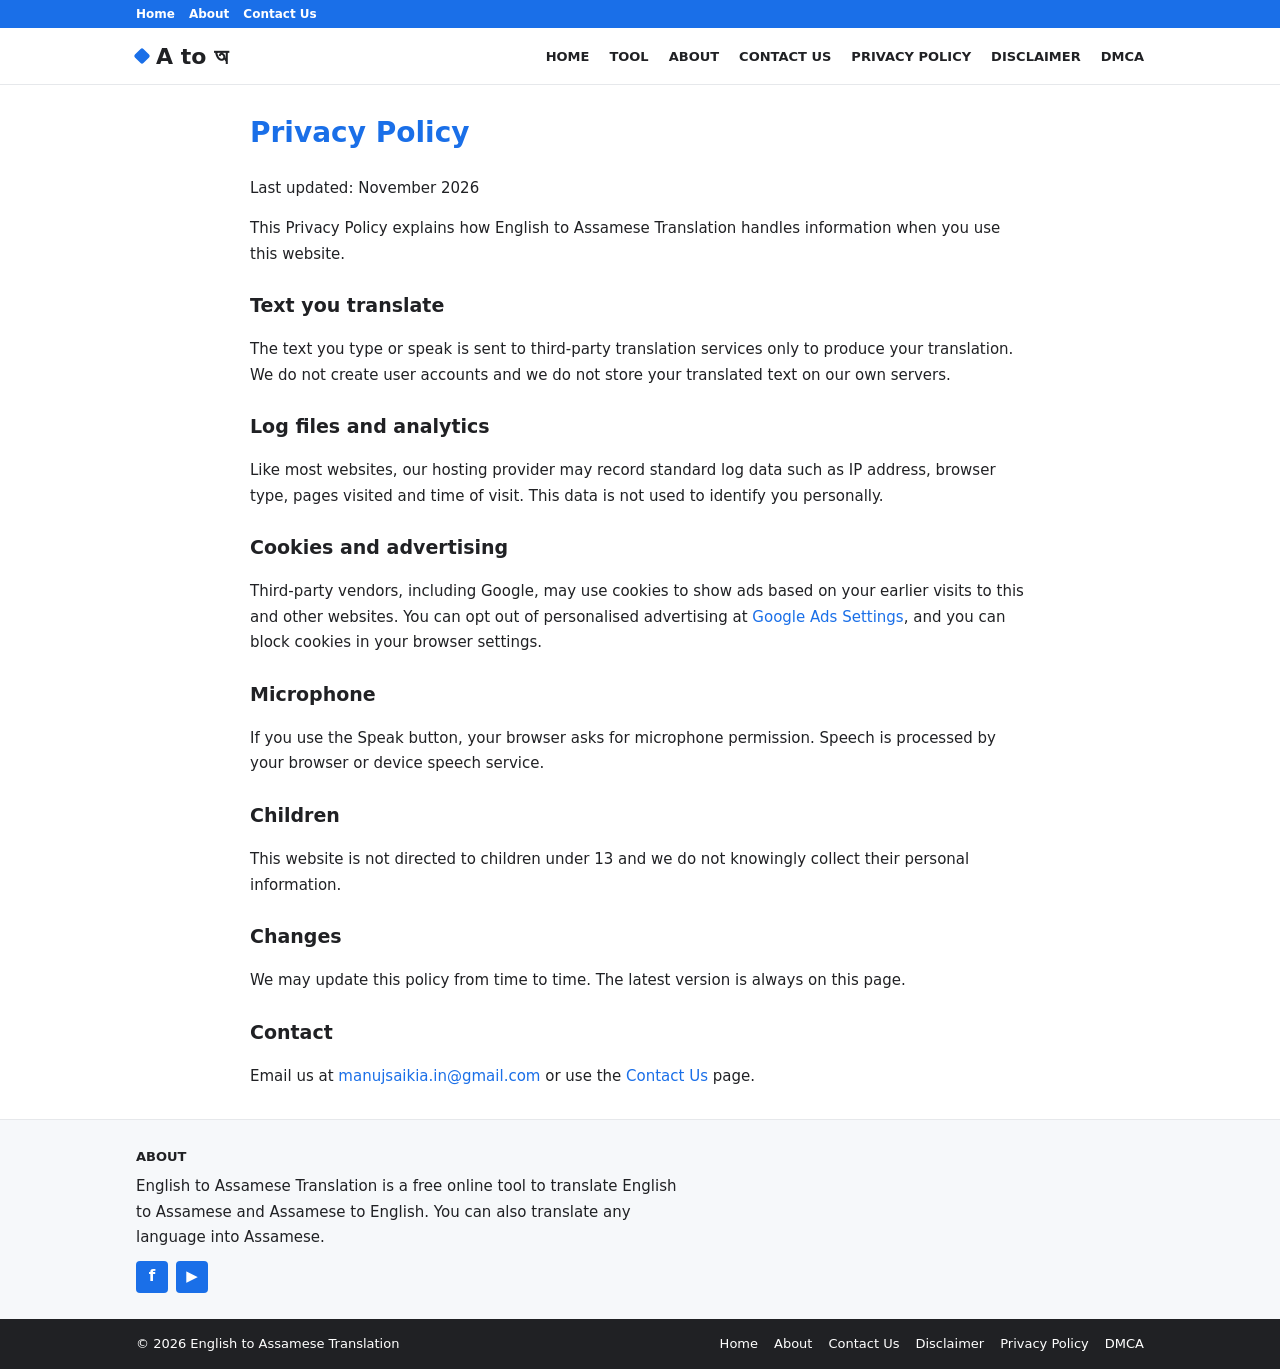
<file: privacy-policy.html>
<!DOCTYPE html>
<html lang="en"><head><meta charset="UTF-8"><meta name="viewport" content="width=device-width,initial-scale=1">
<title>Privacy Policy - English to Assamese Translation</title><meta name="description" content="Privacy Policy of English to Assamese Translation: what data is used, cookies, third-party services and your choices."><link rel="canonical" href="https://assam-career.github.io/english-to-assamese/privacy-policy.html">
<link rel="icon" href="favicon.svg" type="image/svg+xml"><link rel="stylesheet" href="style.css">
<meta property="og:site_name" content="English to Assamese Translation"><meta property="og:type" content="website"><meta property="og:title" content="Privacy Policy - English to Assamese Translation"><meta property="og:description" content="Privacy Policy of English to Assamese Translation: what data is used, cookies, third-party services and your choices."><meta property="og:url" content="https://assam-career.github.io/english-to-assamese/privacy-policy.html">
</head><body id="top">
<div class="top"><div class="w"><a href="./">Home</a><a href="about.html">About</a><a href="contact.html">Contact Us</a></div></div>
<header><div class="w hd"><a class="lg" href="./">A to অ</a><input type="checkbox" id="mn"><label class="bg" for="mn" aria-label="Menu">&#9776;</label><nav><a href="index.html#top">Home</a><a href="index.html#tool">Tool</a><a href="about.html">About</a><a href="contact.html">Contact Us</a><a href="privacy-policy.html">Privacy Policy</a><a href="disclaimer.html">Disclaimer</a><a href="dmca.html">DMCA</a></nav></div></header>
<main class="w"><div class="pg"><h1>Privacy Policy</h1><p>Last updated: November 2026</p><p>This Privacy Policy explains how English to Assamese Translation handles information when you use this website.</p><h2>Text you translate</h2><p>The text you type or speak is sent to third-party translation services only to produce your translation. We do not create user accounts and we do not store your translated text on our own servers.</p><h2>Log files and analytics</h2><p>Like most websites, our hosting provider may record standard log data such as IP address, browser type, pages visited and time of visit. This data is not used to identify you personally.</p><h2>Cookies and advertising</h2><p>Third-party vendors, including Google, may use cookies to show ads based on your earlier visits to this and other websites. You can opt out of personalised advertising at <a href="https://www.google.com/settings/ads" rel="nofollow noopener">Google Ads Settings</a>, and you can block cookies in your browser settings.</p><h2>Microphone</h2><p>If you use the Speak button, your browser asks for microphone permission. Speech is processed by your browser or device speech service.</p><h2>Children</h2><p>This website is not directed to children under 13 and we do not knowingly collect their personal information.</p><h2>Changes</h2><p>We may update this policy from time to time. The latest version is always on this page.</p><h2>Contact</h2><p>Email us at <a href="mailto:manujsaikia.in@gmail.com">manujsaikia.in@gmail.com</a> or use the <a href="contact.html">Contact Us</a> page.</p></div></main>
<footer><div class="ft"><div class="w"><h4>About</h4><p>English to Assamese Translation is a free online tool to translate English to Assamese and Assamese to English. You can also translate any language into Assamese.</p>
<div class="so"><a href="#" aria-label="Facebook">f</a><a href="#" aria-label="YouTube">&#9654;</a></div></div></div>
<div class="fb"><div class="w"><span>&copy; 2026 English to Assamese Translation</span><span><a href="./">Home</a><a href="about.html">About</a><a href="contact.html">Contact Us</a><a href="disclaimer.html">Disclaimer</a><a href="privacy-policy.html">Privacy Policy</a><a href="dmca.html">DMCA</a></span></div></div></footer>
</body></html>
</file>
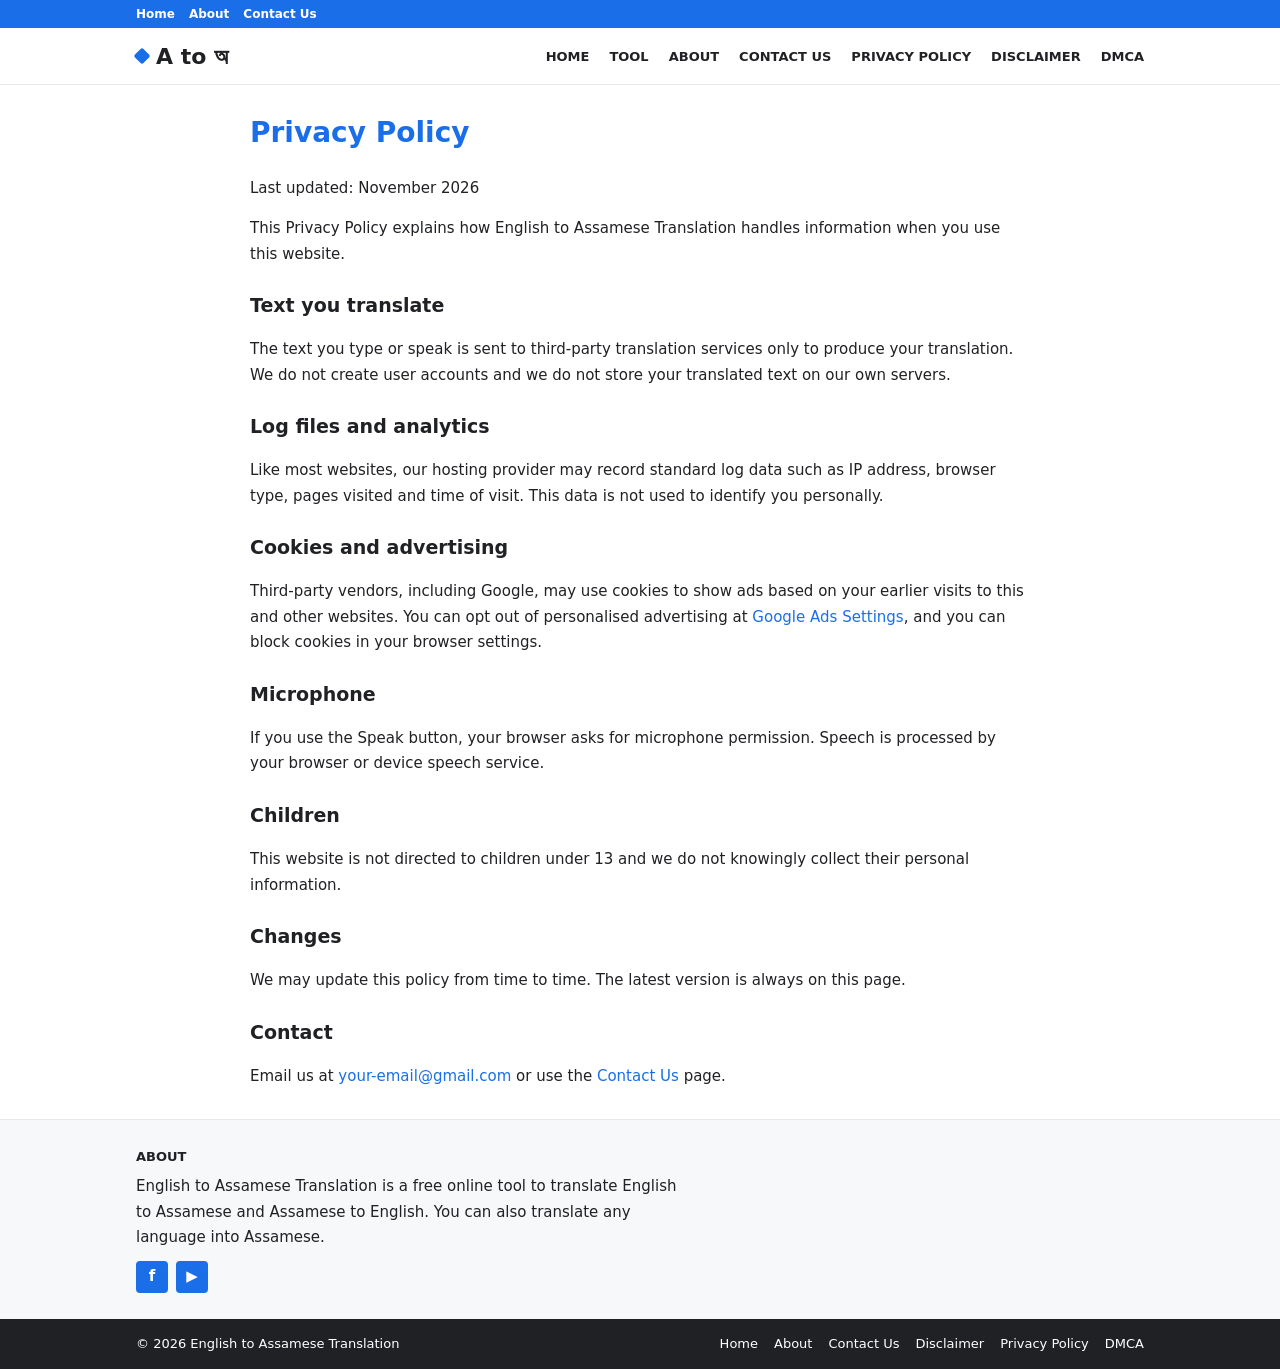
<file: privacy-policy[1].html>
<!DOCTYPE html>
<html lang="en"><head><meta charset="UTF-8"><meta name="viewport" content="width=device-width,initial-scale=1">
<title>Privacy Policy - English to Assamese Translation</title><meta name="description" content="Privacy Policy of English to Assamese Translation: what data is used, cookies, third-party services and your choices."><link rel="canonical" href="https://assam-career.github.io/english-to-assamese/privacy-policy.html">
<link rel="icon" href="favicon.svg" type="image/svg+xml"><link rel="stylesheet" href="style.css">
<meta property="og:site_name" content="English to Assamese Translation"><meta property="og:type" content="website"><meta property="og:title" content="Privacy Policy - English to Assamese Translation"><meta property="og:description" content="Privacy Policy of English to Assamese Translation: what data is used, cookies, third-party services and your choices."><meta property="og:url" content="https://assam-career.github.io/english-to-assamese/privacy-policy.html">
</head><body id="top">
<div class="top"><div class="w"><a href="./">Home</a><a href="about.html">About</a><a href="contact.html">Contact Us</a></div></div>
<header><div class="w hd"><a class="lg" href="./">A to অ</a><input type="checkbox" id="mn"><label class="bg" for="mn" aria-label="Menu">&#9776;</label><nav><a href="index.html#top">Home</a><a href="index.html#tool">Tool</a><a href="about.html">About</a><a href="contact.html">Contact Us</a><a href="privacy-policy.html">Privacy Policy</a><a href="disclaimer.html">Disclaimer</a><a href="dmca.html">DMCA</a></nav></div></header>
<main class="w"><div class="pg"><h1>Privacy Policy</h1><p>Last updated: November 2026</p><p>This Privacy Policy explains how English to Assamese Translation handles information when you use this website.</p><h2>Text you translate</h2><p>The text you type or speak is sent to third-party translation services only to produce your translation. We do not create user accounts and we do not store your translated text on our own servers.</p><h2>Log files and analytics</h2><p>Like most websites, our hosting provider may record standard log data such as IP address, browser type, pages visited and time of visit. This data is not used to identify you personally.</p><h2>Cookies and advertising</h2><p>Third-party vendors, including Google, may use cookies to show ads based on your earlier visits to this and other websites. You can opt out of personalised advertising at <a href="https://www.google.com/settings/ads" rel="nofollow noopener">Google Ads Settings</a>, and you can block cookies in your browser settings.</p><h2>Microphone</h2><p>If you use the Speak button, your browser asks for microphone permission. Speech is processed by your browser or device speech service.</p><h2>Children</h2><p>This website is not directed to children under 13 and we do not knowingly collect their personal information.</p><h2>Changes</h2><p>We may update this policy from time to time. The latest version is always on this page.</p><h2>Contact</h2><p>Email us at <a href="mailto:your-email@gmail.com">your-email@gmail.com</a> or use the <a href="contact.html">Contact Us</a> page.</p></div></main>
<footer><div class="ft"><div class="w"><h4>About</h4><p>English to Assamese Translation is a free online tool to translate English to Assamese and Assamese to English. You can also translate any language into Assamese.</p>
<div class="so"><a href="#" aria-label="Facebook">f</a><a href="#" aria-label="YouTube">&#9654;</a></div></div></div>
<div class="fb"><div class="w"><span>&copy; 2026 English to Assamese Translation</span><span><a href="./">Home</a><a href="about.html">About</a><a href="contact.html">Contact Us</a><a href="disclaimer.html">Disclaimer</a><a href="privacy-policy.html">Privacy Policy</a><a href="dmca.html">DMCA</a></span></div></div></footer>
</body></html>
</file>
<file: style.css>
*{box-sizing:border-box}body{margin:0;font:15px/1.7 system-ui,-apple-system,"Segoe UI",Roboto,Arial,sans-serif;color:#202124;background:#fff}
a{color:#1a6fe8;text-decoration:none}a:hover{text-decoration:underline}
.w{max-width:1040px;margin:0 auto;padding:0 16px}
.top{background:#1a6fe8;font-size:12px}.top a{color:#fff;display:inline-block;padding:4px 14px 4px 0;font-weight:600}
header{background:#fff;border-bottom:1px solid #e6e8eb;position:sticky;top:0;z-index:20}
.hd{display:flex;align-items:center;justify-content:space-between;min-height:56px}
.lg{font-weight:800;font-size:22px;color:#202124;display:flex;align-items:center;gap:8px}.lg:hover{text-decoration:none}
.lg:before{content:"";width:12px;height:12px;background:#1a6fe8;transform:rotate(45deg);border-radius:2px}
nav a{color:#202124;font-weight:600;font-size:13px;text-transform:uppercase;margin-left:20px}nav a:hover{color:#1a6fe8;text-decoration:none}
#mn,.bg{display:none}.bg{font-size:28px;cursor:pointer;line-height:1}
.hero{text-align:center;padding:26px 0 6px}.hero h1{color:#1a6fe8;font-size:30px;line-height:1.25;margin:0}
.hero p{font-weight:600;margin:8px 0}.hero h2{color:#1a6fe8;font-size:34px;margin:4px 0}.hr{width:80px;height:2px;background:#202124;margin:10px auto}
.tool{border:1px solid #dfe3e8;border-radius:10px;box-shadow:0 2px 10px rgba(0,0,0,.08);overflow:hidden;max-width:900px;margin:14px auto 26px;background:#fff}
.tb{background:#1a6fe8;color:#fff;font-weight:700;padding:11px 16px}
.pn{display:grid;grid-template-columns:1fr 1fr}.pl{padding:12px 14px;border-right:1px solid #e6e8eb}.pr{padding:12px 14px;background:#f6f8fa}
.sel{display:flex;gap:6px;align-items:center}select{flex:1;min-width:0;padding:8px;border:1px solid #cfd5dc;border-radius:6px;font-size:14px;background:#fff}
#in{width:100%;height:190px;border:0;outline:0;resize:vertical;font:400 21px/1.4 inherit;font-family:inherit;padding:10px 0;background:transparent}
#out{min-height:190px;font-size:21px;line-height:1.4;padding:10px 0;white-space:pre-wrap;word-break:break-word}#out:empty:before{content:"Translation";color:#9aa0a6}
.bt{border:1px solid #cfd5dc;background:#fff;border-radius:6px;padding:7px 12px;font-size:13px;cursor:pointer;color:#202124}.bt:hover{background:#eef3fd}
.go{background:#1a6fe8;color:#fff;border-color:#1a6fe8;font-weight:700}.go:hover{background:#1558bd}
.ac{display:flex;flex-wrap:wrap;gap:8px;align-items:center;font-size:12px;color:#5f6368}#st{color:#c5221f}
.ph{border-top:1px solid #e6e8eb;padding:14px 16px}.ph h3{margin:0 0 10px;font-size:15px;color:#5f6368;font-weight:600}
.tabs{display:flex;gap:8px;overflow-x:auto;padding-bottom:6px}.tabs button{white-space:nowrap;border:0;border-radius:16px;background:#eef0f2;padding:6px 14px;font-size:13px;cursor:pointer}.tabs .on{background:#5f6368;color:#fff}
#pl{display:grid;grid-template-columns:1fr 1fr;gap:2px 24px;margin-top:8px}#pl a{padding:6px 0;color:#3c4043;cursor:pointer;font-size:14px}
.sec{max-width:900px;margin:0 auto 26px}.sec h2{color:#1a6fe8;font-size:22px;margin:26px 0 8px}.sec h3{font-size:17px;margin:20px 0 6px}
.c{text-align:center}.vid{position:relative;padding-top:56.25%;background:#000;border-radius:8px;overflow:hidden}.vid iframe{position:absolute;inset:0;width:100%;height:100%;border:0}
table{border-collapse:collapse;width:100%;font-size:14px}td,th{border:1px solid #dfe3e8;padding:8px;text-align:left}th{background:#eef3fd}
details{border:1px solid #dfe3e8;border-radius:8px;margin:8px 0;padding:0 14px}summary{cursor:pointer;font-weight:600;padding:12px 0}details p{margin:0 0 12px}
.ft{background:#f6f8fa;border-top:1px solid #e6e8eb;padding:26px 0;margin-top:30px}.ft h4{margin:0 0 6px;font-size:13px;text-transform:uppercase}.ft p{margin:6px 0;max-width:560px}
.so{display:flex;gap:8px;margin-top:10px}.so a{width:32px;height:32px;border-radius:4px;background:#1a6fe8;color:#fff;display:flex;align-items:center;justify-content:center;font-weight:700}
.fb{background:#202124;color:#fff;font-size:13px;padding:14px 0}.fb .w{display:flex;justify-content:space-between;flex-wrap:wrap;gap:8px}.fb a{color:#fff;margin-left:16px}.fb .w a:first-child{margin-left:0}
.pg{max-width:780px;margin:24px auto}.pg h1{color:#1a6fe8;font-size:28px}.pg h2{font-size:19px;margin-top:22px}
.pg input,.pg textarea{width:100%;padding:10px;margin:4px 0 12px;border:1px solid #cfd5dc;border-radius:6px;font:inherit}
@media(max-width:760px){.bg{display:block}nav{display:none;position:absolute;left:0;right:0;top:100%;background:#fff;border-bottom:1px solid #e6e8eb;padding:6px 16px}nav a{display:block;margin:0;padding:10px 0;border-bottom:1px solid #f0f1f3}#mn:checked~nav{display:block}
.hero h1{font-size:23px}.hero h2{font-size:26px}.pn{grid-template-columns:1fr}.pl{border-right:0;border-bottom:1px solid #e6e8eb}#in,#out{min-height:130px;height:130px;font-size:19px}#pl{grid-template-columns:1fr}.fb .w{flex-direction:column}.fb a{margin:0 14px 0 0}}
</file>
